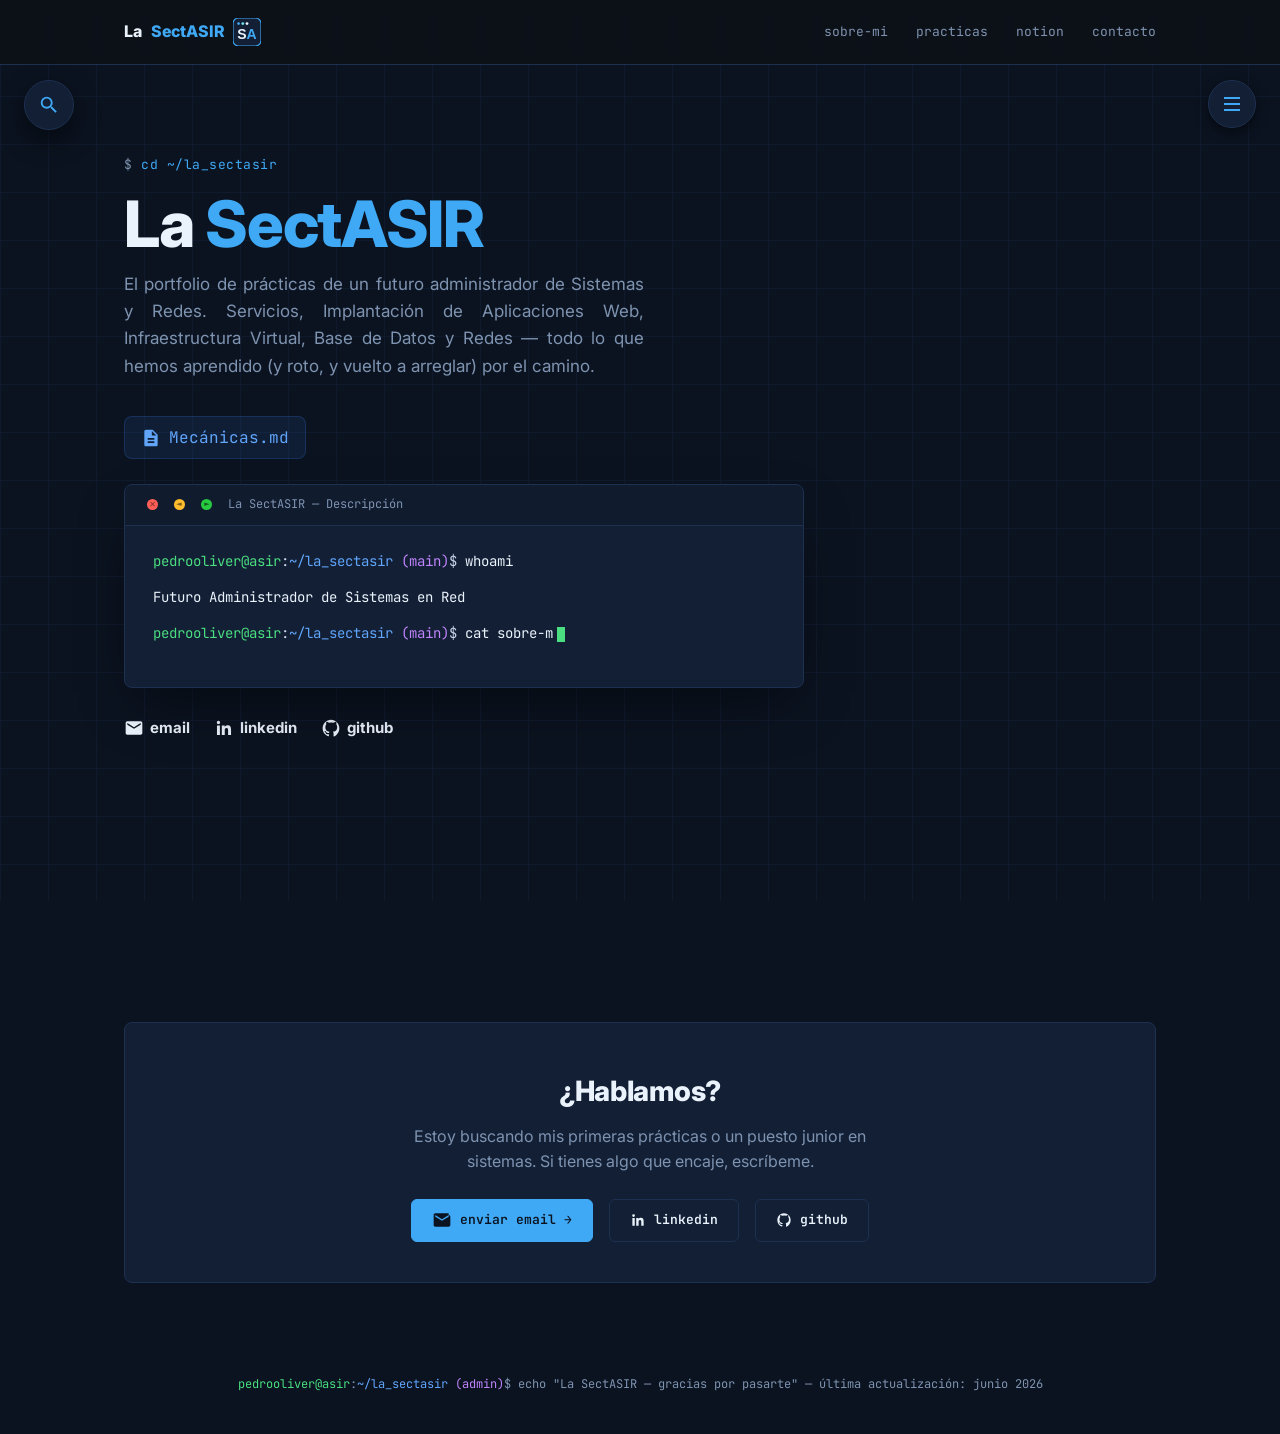
<file: index.html>
<!DOCTYPE html>
<html lang="es">
<head>
<meta charset="UTF-8">
<meta name="viewport" content="width=device-width, initial-scale=1.0">
<title>La SectASIR</title>
<link rel="icon" type="image/svg+xml" href="img/favicon.svg?v=3">
<link rel="preconnect" href="https://fonts.googleapis.com">
<link href="https://fonts.googleapis.com/css2?family=JetBrains+Mono:wght@400;500;600;700&family=Inter:wght@400;500;600;700;800&display=swap" rel="stylesheet">
<link rel="stylesheet" href="css/styles.css">
</head>
<body>

<nav>
  <div class="wrap">
    <a href="/" class="nav-brand">
      La <span class="brand-accent">SectASIR</span>
      <img src="img/favicon.svg" alt="Logo SectASIR" width="28" height="28" class="nav-logo">
    </a>
    <div class="nav-links">
      <a href="/sobre-mi">sobre-mi</a>
      <a href="/#practicas">practicas</a>
      <a href="/notion">notion</a>
      <a href="/contacto">contacto</a>
    </div>
  </div>
</nav>

<button class="sidebar-toggle" id="sidebar-toggle">
  <svg viewBox="0 0 24 24" fill="none" stroke="currentColor" stroke-width="2"><path d="M4 6h16M4 12h16M4 18h16"></path></svg>
</button>

<aside class="site-sidebar">
  <div class="terminal-window" style="box-shadow: 0 10px 30px rgba(0,0,0,0.5);">
    <div class="terminal-titlebar">
      <span class="tb-dot r"></span><span class="tb-dot y"></span><span class="tb-dot g"></span>
      <span>La SectASIR — Índice</span>
    </div>
    <nav class="sidebar-nav" id="sidebar-nav" style="padding: 20px;">
    </nav>
  </div>
</aside>

<header class="hero">
  <div class="wrap">
    <div class="hero-eyebrow">cd ~/la_sectasir</div>
    <h1 class="hero-title">La <span class="accent">SectASIR</span></h1>
    
    <p class="hero-sub">
      El portfolio de prácticas de un futuro administrador de Sistemas y Redes. Servicios, Implantación de Aplicaciones Web, Infraestructura Virtual, Base de Datos y Redes — todo lo que hemos aprendido (y roto, y vuelto a arreglar) por el camino.
    </p>

    <div style="margin-top: 15px; margin-bottom: 25px;">
  <a href="/mecanicas" onclick="event.preventDefault(); const rect = this.getBoundingClientRect(); sessionStorage.setItem('btnX', rect.left + rect.width/2); sessionStorage.setItem('btnY', rect.top + rect.height/2); this.style.transform='scale(0.8)'; this.style.opacity='0'; setTimeout(() => window.location.href=this.href, 150);" style="display: inline-flex; align-items: center; gap: 8px; color: #60a5fa; text-decoration: none; font-family: var(--mono, monospace); font-size: 1rem; background: rgba(59, 130, 246, 0.1); padding: 8px 16px; border-radius: 8px; border: 1px solid rgba(59, 130, 246, 0.2); transition: all 0.2s;" onmouseover="this.style.background='rgba(59, 130, 246, 0.2)'; this.style.color='#93c5fd';" onmouseout="this.style.background='rgba(59, 130, 246, 0.1)'; this.style.color='#60a5fa';">
    <svg viewBox="0 0 24 24" width="20" height="20" fill="currentColor">
      <path d="M14 2H6c-1.1 0-1.99.9-1.99 2L4 20c0 1.1.89 2 1.99 2H18c1.1 0 2-.9 2-2V8l-6-6zm2 16H8v-2h8v2zm0-4H8v-2h8v2zm-3-5V3.5L18.5 9H13z"/>
    </svg>
    Mecánicas.md
  </a>
    </div>


    <div class="terminal-window">
      <div class="terminal-titlebar">
        <span class="tb-dot r"></span><span class="tb-dot y"></span><span class="tb-dot g"></span>
        <span>La SectASIR — Descripción</span>
      </div>
      <div class="terminal-body">
        <div class="line"><span class="prompt" style="color: #4ade80;">pedrooliver@asir</span>:<span class="path" style="color: #60a5fa;">~/la_sectasir</span><span style="color: #c084fc;"> (main)</span>$ whoami</div>
        <div class="line out-val">Futuro Administrador de Sistemas en Red</div>
        <div class="line">&nbsp;</div>
        <div class="line"><span class="prompt" style="color: #4ade80;">pedrooliver@asir</span>:<span class="path" style="color: #60a5fa;">~/la_sectasir</span><span style="color: #c084fc;"> (main)</span>$ cat sobre-mi.txt</div>
        <div class="line out-val" style="white-space: normal; line-height: 1.5;">
          Soy Pedro Oliver Pozo, estudiante del IES Gonzalo Nazareno y Futuro Administrador de Sistemas y Redes. 
          <a href="/sobre-mi" style="color: #60a5fa; text-decoration: none; font-weight: bold; margin-left: 8px;">[ leer más → ]</a>
        </div>
        <div class="line">&nbsp;</div>
        <div class="line"><span class="prompt" style="color: #4ade80;">pedrooliver@asir</span>:<span class="path" style="color: #60a5fa;">~/la_sectasir</span><span style="color: #c084fc;"> (main)</span>$ <span style="color: var(--celeste); font-style: italic; font-weight: bold;">Realizando Prácticas...</span><span class="cursor"></span></div>
      </div>
    </div>
    
    <div class="hero-meta">
      <a href="/contacto" class="social-link">
        <svg viewBox="0 0 24 24" fill="currentColor"><path d="M20 4H4c-1.1 0-1.99.9-1.99 2L2 18c0 1.1.9 2 2 2h16c1.1 0 2-.9 2-2V6c0-1.1-.9-2-2-2zm0 4l-8 5-8-5V6l8 5 8-5v2z"/></svg>
        <span>email</span>
      </a>
      <a href="https://www.linkedin.com/in/pedro-oliver-pozo-18a953210/" target="_blank" rel="noopener" class="social-link">
        <svg viewBox="0 0 24 24" fill="currentColor"><path d="M20.45 20.45h-3.55v-5.57c0-1.33-.02-3.03-1.85-3.03-1.85 0-2.14 1.45-2.14 2.94v5.66H9.36V9h3.41v1.56h.05c.48-.9 1.64-1.85 3.37-1.85 3.6 0 4.27 2.37 4.27 5.45v6.29zM5.34 7.43a2.06 2.06 0 1 1 0-4.12 2.06 2.06 0 0 1 0 4.12zM7.12 20.45H3.56V9h3.56v11.45z"/></svg>
        <span>linkedin</span>
      </a>
      <a href="https://github.com/PedroOPozo96" target="_blank" rel="noopener" class="social-link">
        <svg viewBox="0 0 24 24" fill="currentColor"><path d="M12 2C6.48 2 2 6.58 2 12.21c0 4.51 2.87 8.33 6.84 9.68.5.1.68-.22.68-.49 0-.24-.01-1.05-.01-1.9-2.79.51-3.51-.7-3.74-1.34-.13-.34-.67-1.39-1.14-1.67-.39-.21-.95-.74-.01-.75.88-.01 1.51.83 1.72 1.18 1.01 1.7 2.62 1.22 3.27.93.1-.74.39-1.22.71-1.5-2.49-.29-5.1-1.27-5.1-5.65 0-1.25.43-2.27 1.14-3.07-.11-.29-.49-1.46.11-3.04 0 0 .94-.31 3.07 1.17a10.4 10.4 0 0 1 5.6 0c2.13-1.49 3.07-1.17 3.07-1.17.6 1.58.22 2.75.11 3.04.71.8 1.14 1.81 1.14 3.07 0 4.39-2.62 5.36-5.11 5.65.4.36.75 1.06.75 2.13 0 1.54-.01 2.78-.01 3.16 0 .27.18.6.68.49C19.13 20.53 22 16.71 22 12.21 22 6.58 17.52 2 12 2z"/></svg>
        <span>github</span>
      </a>  
    </div>
  </div>
</header>

<section class="section" id="practicas">
  <div class="wrap">
    <div class="section-head">
      <h2 class="section-title" style="margin-bottom: 12px;">Prácticas</h2>
      <div class="section-tag" id="path-prompt" style="font-size: 15px; font-weight: 500; background: var(--bg-elev); display: inline-block; padding: 8px 16px; border-radius: 6px; border-left: 3px solid var(--accent); box-shadow: 0 4px 10px rgba(0,0,0,0.2);">pedrooliver@asir:~/la_sectasir/practicas$ ls -la</div>
    </div>

    <div class="gui-folders" id="view-root" style="display: flex; gap: 20px; flex-wrap: wrap;">
      <button class="folder-btn" data-target="todas">
        <svg viewBox="0 0 24 24" width="64" height="64" fill="#60a5fa"><path d="M10 4H4c-1.1 0-1.99.9-1.99 2L2 18c0 1.1.9 2 2 2h16c1.1 0 2-.9 2-2V8c0-1.1-.9-2-2-2h-8l-2-2z"/></svg>
        <span>/ROOT</span>
      </button>

      <button class="folder-btn" data-target="curso-1">
        <svg viewBox="0 0 24 24" width="64" height="64" fill="#60a5fa"><path d="M10 4H4c-1.1 0-1.99.9-1.99 2L2 18c0 1.1.9 2 2 2h16c1.1 0 2-.9 2-2V8c0-1.1-.9-2-2-2h-8l-2-2z"/></svg>
        <span>1º ASIR</span>
      </button>

      <button class="folder-btn" data-target="curso-2">
        <svg viewBox="0 0 24 24" width="64" height="64" fill="#60a5fa"><path d="M10 4H4c-1.1 0-1.99.9-1.99 2L2 18c0 1.1.9 2 2 2h16c1.1 0 2-.9 2-2V8c0-1.1-.9-2-2-2h-8l-2-2z"/></svg>
        <span>2º ASIR</span>
      </button>
    </div>

    <div id="view-curso-1" style="display: none;">
      <button class="btn-back btn-back-to-root" style="display: inline-flex; align-items: center; gap: 8px; background: transparent; border: 1px solid #334155; color: #94a3b8; padding: 8px 16px; border-radius: 6px; cursor: pointer; font-family: var(--mono); margin-bottom: 24px; transition: all 0.2s;" onmouseover="this.style.color='#f8fafc'; this.style.borderColor='#475569';" onmouseout="this.style.color='#94a3b8'; this.style.borderColor='#334155';">
        <svg viewBox="0 0 24 24" width="18" height="18" fill="currentColor"><path d="M20 11H7.83l5.59-5.59L12 4l-8 8 8 8 1.41-1.41L7.83 13H20v-2z"/></svg>
        cd .. (volver a /practicas)
      </button>
      <div class="gui-folders" style="display: flex; gap: 20px; flex-wrap: wrap;">
        <button class="folder-btn" data-target="gbdd">
          <svg viewBox="0 0 24 24" width="64" height="64" fill="#60a5fa"><path d="M10 4H4c-1.1 0-1.99.9-1.99 2L2 18c0 1.1.9 2 2 2h16c1.1 0 2-.9 2-2V8c0-1.1-.9-2-2-2h-8l-2-2z"/></svg>
          <span>GBDD</span>
        </button>
        <button class="folder-btn" data-target="redes">
          <svg viewBox="0 0 24 24" width="64" height="64" fill="#60a5fa"><path d="M10 4H4c-1.1 0-1.99.9-1.99 2L2 18c0 1.1.9 2 2 2h16c1.1 0 2-.9 2-2V8c0-1.1-.9-2-2-2h-8l-2-2z"/></svg>
          <span>REDES</span>
        </button>
      </div>
    </div>

    <div id="view-curso-2" style="display: none;">
      <button class="btn-back btn-back-to-root" style="display: inline-flex; align-items: center; gap: 8px; background: transparent; border: 1px solid #334155; color: #94a3b8; padding: 8px 16px; border-radius: 6px; cursor: pointer; font-family: var(--mono); margin-bottom: 24px; transition: all 0.2s;" onmouseover="this.style.color='#f8fafc'; this.style.borderColor='#475569';" onmouseout="this.style.color='#94a3b8'; this.style.borderColor='#334155';">
        <svg viewBox="0 0 24 24" width="18" height="18" fill="currentColor"><path d="M20 11H7.83l5.59-5.59L12 4l-8 8 8 8 1.41-1.41L7.83 13H20v-2z"/></svg>
        cd .. (volver a /practicas)
      </button>
      <div class="gui-folders" style="display: flex; gap: 20px; flex-wrap: wrap;">
        <button class="folder-btn" data-target="servicios">
          <svg viewBox="0 0 24 24" width="64" height="64" fill="#60a5fa"><path d="M10 4H4c-1.1 0-1.99.9-1.99 2L2 18c0 1.1.9 2 2 2h16c1.1 0 2-.9 2-2V8c0-1.1-.9-2-2-2h-8l-2-2z"/></svg>
          <span>SERVICIOS</span>
        </button>
        <button class="folder-btn" data-target="iaw">
          <svg viewBox="0 0 24 24" width="64" height="64" fill="#60a5fa"><path d="M10 4H4c-1.1 0-1.99.9-1.99 2L2 18c0 1.1.9 2 2 2h16c1.1 0 2-.9 2-2V8c0-1.1-.9-2-2-2h-8l-2-2z"/></svg>
          <span>IAW</span>
        </button>
        <button class="folder-btn" data-target="infraestructura">
          <svg viewBox="0 0 24 24" width="64" height="64" fill="#60a5fa"><path d="M10 4H4c-1.1 0-1.99.9-1.99 2L2 18c0 1.1.9 2 2 2h16c1.1 0 2-.9 2-2V8c0-1.1-.9-2-2-2h-8l-2-2z"/></svg>
          <span>IV</span>
        </button>
        <button class="folder-btn" data-target="sad">
          <svg viewBox="0 0 24 24" width="64" height="64" fill="#60a5fa"><path d="M10 4H4c-1.1 0-1.99.9-1.99 2L2 18c0 1.1.9 2 2 2h16c1.1 0 2-.9 2-2V8c0-1.1-.9-2-2-2h-8l-2-2z"/></svg>
          <span>SAD</span>
        </button>
        <button class="folder-btn" data-target="abd">
          <svg viewBox="0 0 24 24" width="64" height="64" fill="#60a5fa"><path d="M10 4H4c-1.1 0-1.99.9-1.99 2L2 18c0 1.1.9 2 2 2h16c1.1 0 2-.9 2-2V8c0-1.1-.9-2-2-2h-8l-2-2z"/></svg>
          <span>ABD</span>
        </button>
        <button class="folder-btn" data-target="aso">
          <svg viewBox="0 0 24 24" width="64" height="64" fill="#60a5fa"><path d="M10 4H4c-1.1 0-1.99.9-1.99 2L2 18c0 1.1.9 2 2 2h16c1.1 0 2-.9 2-2V8c0-1.1-.9-2-2-2h-8l-2-2z"/></svg>
          <span>ASO</span>
        </button>
        <button class="folder-btn" data-target="proyecto">
          <svg viewBox="0 0 24 24" width="64" height="64" fill="#60a5fa"><path d="M10 4H4c-1.1 0-1.99.9-1.99 2L2 18c0 1.1.9 2 2 2h16c1.1 0 2-.9 2-2V8c0-1.1-.9-2-2-2h-8l-2-2z"/></svg>
          <span>PROYECTO</span>
        </button>
      </div>
    </div>

    <div id="files-view" style="display: none;">
      <button id="btn-back" class="btn-back" style="display: inline-flex; align-items: center; gap: 8px; background: transparent; border: 1px solid #334155; color: #94a3b8; padding: 8px 16px; border-radius: 6px; cursor: pointer; font-family: var(--mono); margin-bottom: 24px; transition: all 0.2s;" onmouseover="this.style.color='#f8fafc'; this.style.borderColor='#475569';" onmouseout="this.style.color='#94a3b8'; this.style.borderColor='#334155';">
        <svg viewBox="0 0 24 24" width="18" height="18" fill="currentColor"><path d="M20 11H7.83l5.59-5.59L12 4l-8 8 8 8 1.41-1.41L7.83 13H20v-2z"/></svg>
        cd .. (volver)
      </button>
      
      <div class="practice-grid" id="practice-grid">
      </div>
    </div>

  </div>
</section>

<section class="section" id="contacto">
  <div class="wrap">
    <div class="contact-box">
      <h2 class="section-title">¿Hablamos?</h2>
      <p>Estoy buscando mis primeras prácticas o un puesto junior en sistemas. Si tienes algo que encaje, escríbeme.</p>
      <div class="contact-links">
        <a href="/contacto" class="contact-btn primary" style="display: inline-flex; align-items: center; gap: 8px;">
          <svg viewBox="0 0 24 24" width="20" height="20" fill="currentColor"><path d="M20 4H4c-1.1 0-1.99.9-1.99 2L2 18c0 1.1.9 2 2 2h16c1.1 0 2-.9 2-2V8c0-1.1-.9-2-2-2zm0 4l-8 5-8-5V6l8 5 8-5v2z"/></svg>
          enviar email →
        </a>
        <a href="https://www.linkedin.com/in/pedro-oliver-pozo-18a953210/" target="_blank" rel="noopener" class="contact-btn social-link">
          <svg viewBox="0 0 24 24" fill="currentColor"><path d="M20.45 20.45h-3.55v-5.57c0-1.33-.02-3.03-1.85-3.03-1.85 0-2.14 1.45-2.14 2.94v5.66H9.36V9h3.41v1.56h.05c.48-.9 1.64-1.85 3.37-1.85 3.6 0 4.27 2.37 4.27 5.45v6.29zM5.34 7.43a2.06 2.06 0 1 1 0-4.12 2.06 2.06 0 0 1 0 4.12zM7.12 20.45H3.56V9h3.56v11.45z"/></svg>
          <span>linkedin</span>
        </a>
        <a href="https://github.com/PedroOPozo96" target="_blank" rel="noopener" class="contact-btn social-link">
          <svg viewBox="0 0 24 24" fill="currentColor"><path d="M12 2C6.48 2 2 6.58 2 12.21c0 4.51 2.87 8.33 6.84 9.68.5.1.68-.22.68-.49 0-.24-.01-1.05-.01-1.9-2.79.51-3.51-.7-3.74-1.34-.13-.34-.67-1.39-1.14-1.67-.39-.21-.95-.74-.01-.75.88-.01 1.51.83 1.72 1.18 1.01 1.7 2.62 1.22 3.27.93.1-.74.39-1.22.71-1.5-2.49-.29-5.1-1.27-5.1-5.65 0-1.25.43-2.27 1.14-3.07-.11-.29-.49-1.46.11-3.04 0 0 .94-.31 3.07 1.17a10.4 10.4 0 0 1 5.6 0c2.13-1.49 3.07-1.17 3.07-1.17.6 1.58.22 2.75.11 3.04.71.8 1.14 1.81 1.14 3.07 0 4.39-2.62 5.36-5.11 5.65.4.36.75 1.06.75 2.13 0 1.54-.01 2.78-.01 3.16 0 .27.18.6.68.49C19.13 20.53 22 16.71 22 12.21 22 6.58 17.52 2 12 2z"/></svg>
          <span>github</span>
        </a>  
      </div>
    </div>
  </div>
</section>

<footer>
  <span style="color: #4ade80;">pedrooliver@asir</span>:<span style="color: #60a5fa;">~/la_sectasir</span> <span style="color: #c084fc;">(admin)</span>$ echo "La SectASIR — gracias por pasarte" — última actualización: junio 2026
</footer>

<script src="js/practicas-data.js"></script>
<script src="js/render.js"></script>

</body>
</html>
</file>
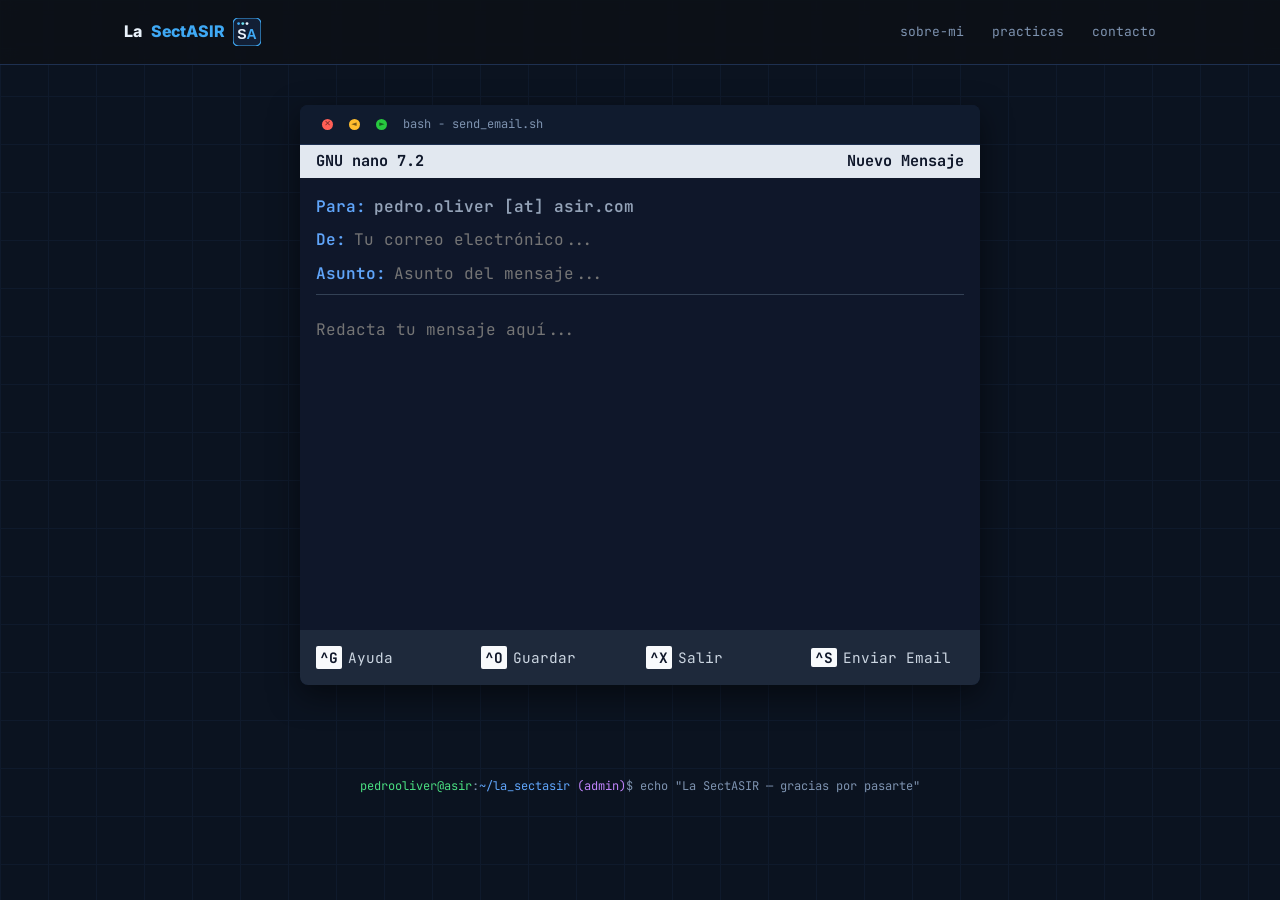
<file: contacto.html>
<!DOCTYPE html>
<html lang="es">
<head>
<meta charset="UTF-8">
<meta name="viewport" content="width=device-width, initial-scale=1.0">
<title>Contacto — La SectASIR</title>
<link rel="icon" type="image/svg+xml" href="img/favicon.svg?v=3">
<link rel="preconnect" href="https://fonts.googleapis.com">
<link href="https://fonts.googleapis.com/css2?family=JetBrains+Mono:wght@400;500;600;700&family=Inter:wght@400;500;600;700;800&display=swap" rel="stylesheet">
<link rel="stylesheet" href="css/styles.css">
</head>
<body>

<nav>
  <div class="wrap">
    <a href="index.html" class="nav-brand">
      La <span class="brand-accent">SectASIR</span>
      <img src="img/favicon.svg" alt="Logo SectASIR" width="28" height="28" class="nav-logo">
    </a>
    <div class="nav-links">
      <a href="sobre-mi.html">sobre-mi</a>
      <a href="index.html#practicas">practicas</a>
      <a href="contacto.html">contacto</a>
    </div>
  </div>
</nav>

<section class="section" style="padding-top: 40px;">
  <div class="wrap">
    <div style="display: flex; flex-direction: column; align-items: center; justify-content: center; width: 100%; max-width: 900px; margin: 0 auto;">
      
      <form action="https://formspree.io/f/xpqgqpkg" method="POST" id="main-terminal" class="terminal-window" style="box-shadow: 0 10px 30px rgba(0,0,0,0.5); width: 100%; border: none;">
        
        <input type="hidden" name="_next" value="https://pedroopozo96.github.io/La-SectASIR-web/contacto.html">

        <div class="terminal-titlebar">
          <span class="tb-dot r" id="close-terminal-btn" title="Cerrar y volver a inicio"></span><span class="tb-dot y"></span><span class="tb-dot g"></span>
          <span>bash - send_email.sh</span>
        </div>
        
        <div class="nano-editor">
          <div class="nano-header">
            <span>GNU nano 7.2</span>
            <span>Nuevo Mensaje</span>
          </div>

          <div class="nano-body">
            <div class="nano-input-row">
              <span>Para:</span>
              <span style="color: #94a3b8;">pedro.oliver [at] asir.com</span>
            </div>
            <div class="nano-input-row">
              <span>De:</span>
              <input type="email" name="_replyto" class="nano-input" placeholder="Tu correo electrónico..." required>
            </div>
            <div class="nano-input-row" style="border-bottom: 1px solid #334155; padding-bottom: 8px;">
              <span>Asunto:</span>
              <input type="text" name="subject" id="email-subject" class="nano-input" placeholder="Asunto del mensaje..." required>
            </div>
            
            <textarea name="message" id="email-body" class="nano-textarea" placeholder="Redacta tu mensaje aquí..." required></textarea>
          </div>

          <div class="nano-shortcuts">
            <div class="nano-shortcut"><span>^G</span> Ayuda</div>
            <div class="nano-shortcut"><span>^O</span> Guardar</div>
            <a href="index.html" id="nano-exit" class="nano-shortcut"><span>^X</span> Salir</a>
            <button type="submit" class="nano-shortcut" style="background: none; border: none; font-family: inherit; font-size: inherit;"><span>^S</span> Enviar Email</button>
          </div>
        </div>
      </form>

    </div>
  </div>
</section>

<footer>
  <span style="color: #4ade80;">pedrooliver@asir</span>:<span style="color: #60a5fa;">~/la_sectasir</span> <span style="color: #c084fc;">(admin)</span>$ echo "La SectASIR — gracias por pasarte"
</footer>

<script src="js/render.js"></script>
<script>
  document.addEventListener('keydown', function(event) {
    if (event.ctrlKey && event.key === 's') {
      event.preventDefault();
      document.querySelector('form').submit();
    }
    if (event.ctrlKey && event.key === 'x') {
      event.preventDefault();
      document.getElementById('close-terminal-btn').click();
    }
  });

  document.getElementById('nano-exit').addEventListener('click', function(e) {
    e.preventDefault();
    document.getElementById('close-terminal-btn').click();
  });
</script>

</body>
</html>
</file>
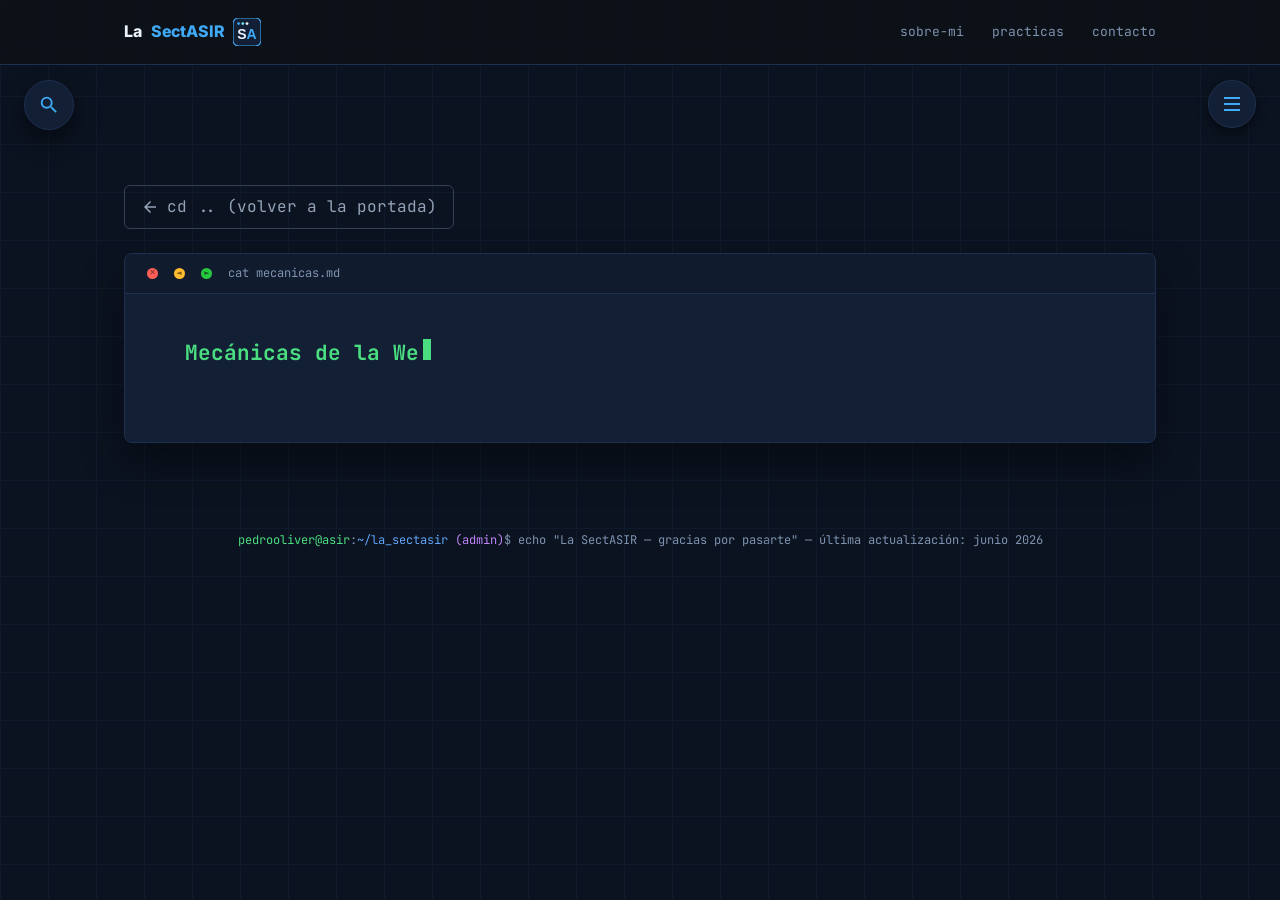
<file: mecanicas.html>
<!DOCTYPE html>
<html lang="es">
<head>
  <meta charset="UTF-8">
  <meta name="viewport" content="width=device-width, initial-scale=1.0">
  <title>Mecánicas de la web — La SectASIR</title>
  <link rel="icon" type="image/svg+xml" href="img/favicon.svg?v=3">
  <link rel="preconnect" href="https://fonts.googleapis.com">
  <link href="https://fonts.googleapis.com/css2?family=JetBrains+Mono:wght@400;500;600;700&family=Inter:wght@400;500;600;700;800&display=swap" rel="stylesheet">
  <link rel="stylesheet" href="css/styles.css">
</head>
<body>

  <nav>
    <div class="wrap">
      <a href="/" class="nav-brand">
        La <span class="brand-accent">SectASIR</span>
        <img src="img/favicon.svg" alt="Logo SectASIR" width="28" height="28" class="nav-logo">
      </a>
      <div class="nav-links">
        <a href="/sobre-mi">sobre-mi</a>
        <a href="/#practicas">practicas</a>
        <a href="/contacto">contacto</a>
      </div>
    </div>
  </nav>

  <button class="sidebar-toggle" id="sidebar-toggle">
    <svg viewBox="0 0 24 24" fill="none" stroke="currentColor" stroke-width="2"><path d="M4 6h16M4 12h16M4 18h16"></path></svg>
  </button>

  <aside class="site-sidebar">
    <div class="terminal-window" style="box-shadow: 0 10px 30px rgba(0,0,0,0.5);">
      <div class="terminal-titlebar">
        <span class="tb-dot r"></span><span class="tb-dot y"></span><span class="tb-dot g"></span>
        <span>La SectASIR — Índice</span>
      </div>
      <nav class="sidebar-nav" id="sidebar-nav" style="padding: 20px;">
      </nav>
    </div>
  </aside>

  <section class="section" style="padding-top: 120px; padding-bottom: 60px;">
    <div class="wrap">
      
      <a href="/" onclick="closeFileAnim(event, this.href)" class="btn-back" style="display: inline-flex; align-items: center; gap: 8px; background: transparent; border: 1px solid #334155; color: #94a3b8; padding: 8px 16px; border-radius: 6px; text-decoration: none; font-family: var(--mono, monospace); margin-bottom: 24px; transition: all 0.2s;" onmouseover="this.style.color='#f8fafc'; this.style.borderColor='#475569';" onmouseout="this.style.color='#94a3b8'; this.style.borderColor='#334155';">
        <svg viewBox="0 0 24 24" width="18" height="18" fill="currentColor"><path d="M20 11H7.83l5.59-5.59L12 4l-8 8 8 8 1.41-1.41L7.83 13H20v-2z"/></svg>
        cd .. (volver a la portada)
      </a>

      <div class="terminal-window" style="width: 100%; max-width: none; box-shadow: 0 20px 40px rgba(0,0,0,0.4);">
        
        <div class="terminal-titlebar">
          <span class="tb-dot r" title="Cerrar y volver"></span>
          <span class="tb-dot y" style="pointer-events: none;"></span>
          <span class="tb-dot g" style="pointer-events: none;"></span>
          <span>cat mecanicas.md</span>
        </div>
        
        <div id="mecanicas-content" class="terminal-body" style="line-height: 1.8; padding: 40px 60px; visibility: hidden;">
          
          <h1 style="color: #4ade80; margin-top: 0; margin-bottom: 30px; font-family: var(--mono, monospace);">Mecánicas de la Web</h1>
          
          <p style="margin-bottom: 40px; color: var(--text-bright, #e2e8f0); font-size: 1.05rem; text-align: justify; font-family: 'Inter', system-ui, sans-serif;">
            Esta web no usa plantillas prediseñadas. Todo el motor visual está construido desde cero para ofrecer una experiencia única. Estas son algunas de las mecánicas que puedes encontrar:
          </p>

          <h3 style="color: #60a5fa; margin-top: 0; font-family: var(--mono, monospace);">1. Lectura inmersiva y navegación</h3>
          <p style="color: #cbd5e1; margin-bottom: 30px; text-align: justify; font-family: 'Inter', system-ui, sans-serif;">
            Cuando abres una práctica, la pantalla despliega un efecto circular inmersivo. Fíjate en las tres bolitas de colores de la esquina superior de la ventana: la bolita roja cierra la práctica, y si usas la amarilla y la verde para ir a la práctica anterior o siguiente, la ventana girará en 3D como si estuvieras pasando la página de un libro.
          </p>

          <h3 style="color: #60a5fa; margin-top: 30px; font-family: var(--mono, monospace);">2. Las carpetas mágicas</h3>
          <p style="color: #cbd5e1; margin-bottom: 30px; text-align: justify; font-family: 'Inter', system-ui, sans-serif;">
            Las carpetas de prácticas no son imágenes estáticas. Aparecen en cascada y, si pasas el ratón por encima, verás que se abren. Lo mejor es que, si tienen contenido, salen folios volando hacia arriba. Y un pequeño secreto: la cantidad de folios que ves asomar refleja exactamente el número real de prácticas que hay dentro. Si una carpeta está vacía, se queda gris y cerrada.
          </p>

          <h3 style="color: #60a5fa; margin-top: 30px; font-family: var(--mono, monospace);">3. Búsqueda y secretos</h3>
          <p style="color: #cbd5e1; margin-bottom: 30px; text-align: justify; font-family: 'Inter', system-ui, sans-serif;">
            Tienes un menú lateral tradicional, pero si pulsas <code style="background: rgba(255,255,255,0.1); padding: 2px 6px; border-radius: 4px; font-family: var(--mono, monospace); font-size: 0.9em;">Ctrl + K</code> (o el botón de la lupa) se abre un buscador avanzado. Este buscador tiene memoria: si usas las flechas arriba y abajo de tu teclado, recordará tus búsquedas anteriores. Además, esconde algún "huevo de pascua" si introduces comandos secretos.
          </p>
          
          <div style="margin-top: 50px; padding-top: 25px; border-top: 1px solid rgba(255,255,255,0.1); text-align: center;">
            <a href="/" onclick="closeFileAnim(event, this.href)" style="color: #c084fc; text-decoration: none; font-family: var(--mono, monospace); font-weight: bold; font-size: 0.95rem;">cd .. (Volver a la portada)</a>
          </div>
          
        </div>
      </div>

    </div>
  </section>

  <footer>
    <span style="color: #4ade80;">pedrooliver@asir</span>:<span style="color: #60a5fa;">~/la_sectasir</span> <span style="color: #c084fc;">(admin)</span>$ echo "La SectASIR — gracias por pasarte" — última actualización: junio 2026
  </footer>

  <script src="js/practicas-data.js"></script>
  <script src="js/render.js"></script>

  <script>
    document.addEventListener('DOMContentLoaded', () => {
      const container = document.getElementById('mecanicas-content');
      if (!container) return;
      
      const children = Array.from(container.children);
      container.innerHTML = '';
      container.style.visibility = 'visible';
      
      let currentIdx = 0;
      
      function typeNextElement() {
        if (currentIdx >= children.length) {
          const cursorDiv = document.createElement('div');
          cursorDiv.innerHTML = '<span class="blinking-cursor" style="display:inline-block; width:10px; height:1.2em; background:#4ade80; margin-top:20px;"></span>';
          container.appendChild(cursorDiv);
          return;
        }
        
        const el = children[currentIdx];
        const originalHTML = el.innerHTML;
        el.innerHTML = '';
        container.appendChild(el);
        
        let i = 0;
        let currentHTML = '';
        
        function typeChar() {
          if (i < originalHTML.length) {
            
            if (originalHTML.charAt(i) === '<') {
              let tagEnd = originalHTML.indexOf('>', i);
              if (tagEnd !== -1) { currentHTML += originalHTML.substring(i, tagEnd + 1); i = tagEnd + 1; } 
              else { currentHTML += originalHTML.charAt(i); i++; }
              typeChar(); return;
            }

            currentHTML += originalHTML.charAt(i); i++;
            el.innerHTML = currentHTML + '<span class="blinking-cursor" style="display:inline-block; width:8px; height:1em; background:#4ade80; margin-left:4px; vertical-align: baseline;"></span>';
            
            let speed = el.tagName.match(/^H[1-6]$/) ? 40 : (Math.random() * 8 + 2);
            setTimeout(typeChar, speed);
          } else {
            el.innerHTML = currentHTML;
            currentIdx++;
            setTimeout(typeNextElement, 250); 
          }
        }
        typeChar();
      }
      setTimeout(typeNextElement, 500);
    });
  </script>

</body>
</html>
</file>
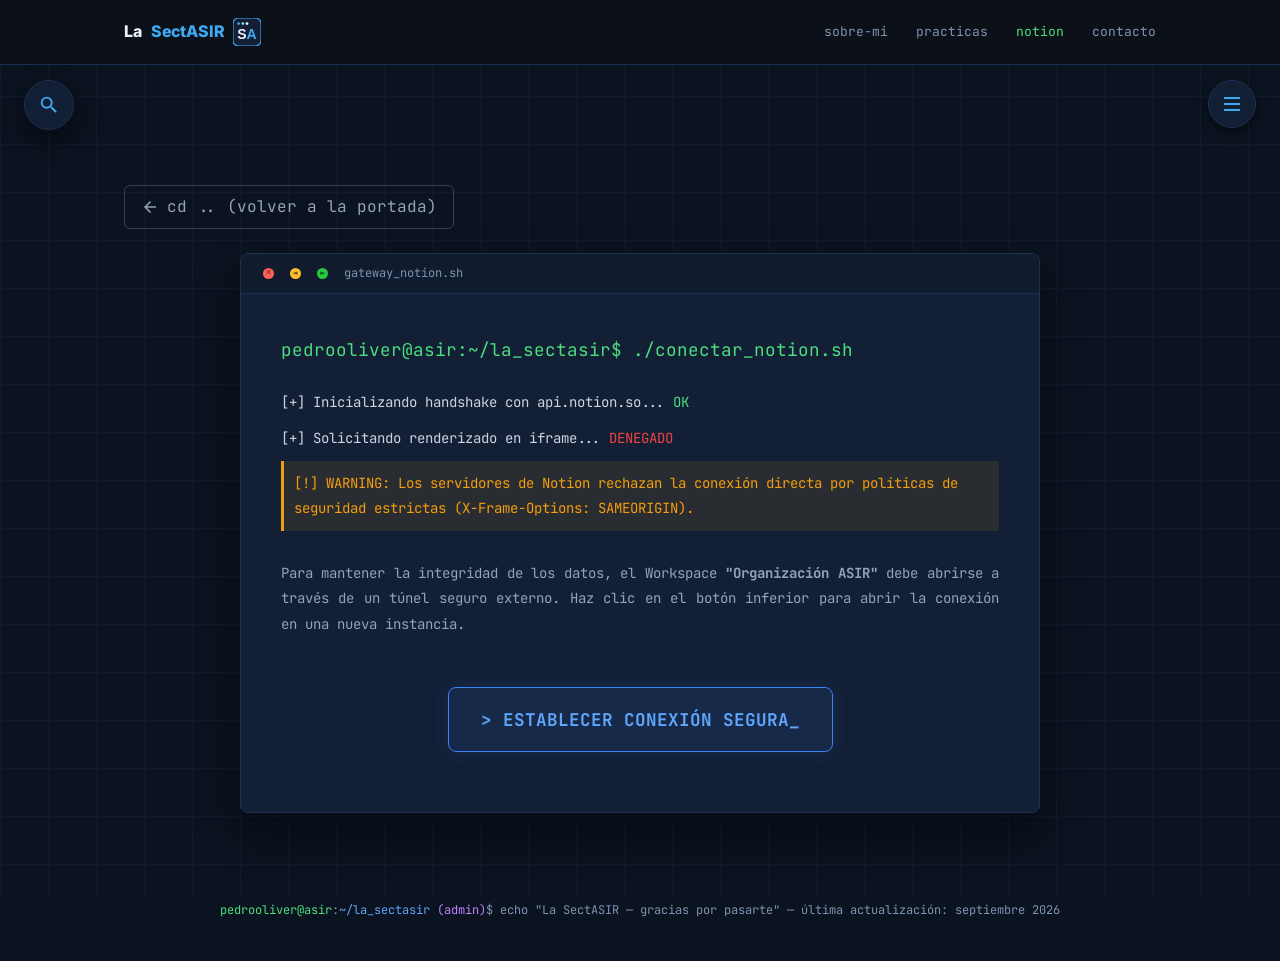
<file: notion.html>
<!DOCTYPE html>
<html lang="es">
<head>
  <meta charset="UTF-8">
  <meta name="viewport" content="width=device-width, initial-scale=1.0">
  <title>Notion — La SectASIR</title>
  <link rel="icon" type="image/svg+xml" href="img/favicon.svg?v=3">
  <link rel="preconnect" href="https://fonts.googleapis.com">
  <link href="https://fonts.googleapis.com/css2?family=JetBrains+Mono:wght@400;500;600;700&family=Inter:wght@400;500;600;700;800&display=swap" rel="stylesheet">
  <link rel="stylesheet" href="css/styles.css">
</head>
<body>

  <nav>
    <div class="wrap">
      <a href="/" class="nav-brand">
        La <span class="brand-accent">SectASIR</span>
        <img src="img/favicon.svg" alt="Logo SectASIR" width="28" height="28" class="nav-logo">
      </a>
      <div class="nav-links">
        <a href="/sobre-mi">sobre-mi</a>
        <a href="/#practicas">practicas</a>
        <a href="/notion" style="color: #4ade80;">notion</a>
        <a href="/contacto">contacto</a>
      </div>
    </div>
  </nav>

  <button class="sidebar-toggle" id="sidebar-toggle">
    <svg viewBox="0 0 24 24" fill="none" stroke="currentColor" stroke-width="2"><path d="M4 6h16M4 12h16M4 18h16"></path></svg>
  </button>

  <aside class="site-sidebar">
    <div class="terminal-window" style="box-shadow: 0 10px 30px rgba(0,0,0,0.5);">
      <div class="terminal-titlebar">
        <span class="tb-dot r"></span><span class="tb-dot y"></span><span class="tb-dot g"></span>
        <span>La SectASIR — Índice</span>
      </div>
      <nav class="sidebar-nav" id="sidebar-nav" style="padding: 20px;">
      </nav>
    </div>
  </aside>

  <section class="section" style="padding-top: 120px; padding-bottom: 60px;">
    <div class="wrap">
      
      <a href="/" class="btn-back" style="display: inline-flex; align-items: center; gap: 8px; background: transparent; border: 1px solid #334155; color: #94a3b8; padding: 8px 16px; border-radius: 6px; text-decoration: none; font-family: var(--mono, monospace); margin-bottom: 24px; transition: all 0.2s;" onmouseover="this.style.color='#f8fafc'; this.style.borderColor='#475569';" onmouseout="this.style.color='#94a3b8'; this.style.borderColor='#334155';">
        <svg viewBox="0 0 24 24" width="18" height="18" fill="currentColor"><path d="M20 11H7.83l5.59-5.59L12 4l-8 8 8 8 1.41-1.41L7.83 13H20v-2z"/></svg>
        cd .. (volver a la portada)
      </a>

      <!-- VENTANA GATEWAY DE NOTION -->
      <div class="terminal-window" style="width: 100%; max-width: 800px; margin: 0 auto; box-shadow: 0 20px 40px rgba(0,0,0,0.4);">
        
        <div class="terminal-titlebar">
          <span class="tb-dot r" title="Cerrar y volver"></span>
          <span class="tb-dot y" style="pointer-events: none;"></span>
          <span class="tb-dot g" style="pointer-events: none;"></span>
          <span>gateway_notion.sh</span>
        </div>
        
        <div class="terminal-body" style="padding: 40px; font-family: var(--mono, monospace); line-height: 1.8;">
          <div style="color: #4ade80; margin-bottom: 25px; font-size: 1.1rem;">
            pedrooliver@asir:~/la_sectasir$ ./conectar_notion.sh
          </div>

          <div style="color: #cbd5e1; margin-bottom: 10px;">
            [+] Inicializando handshake con api.notion.so... <span style="color: #4ade80;">OK</span>
          </div>
          
          <div style="color: #cbd5e1; margin-bottom: 10px;">
            [+] Solicitando renderizado en iframe... <span style="color: #ef4444;">DENEGADO</span>
          </div>
          
          <div style="color: #f59e0b; margin-bottom: 30px; background: rgba(245, 158, 11, 0.1); padding: 10px; border-left: 3px solid #f59e0b;">
            [!] WARNING: Los servidores de Notion rechazan la conexión directa por políticas de seguridad estrictas (X-Frame-Options: SAMEORIGIN).
          </div>

          <div style="color: #94a3b8; margin-bottom: 40px; text-align: justify;">
            Para mantener la integridad de los datos, el Workspace <strong>"Organización ASIR"</strong> debe abrirse a través de un túnel seguro externo. Haz clic en el botón inferior para abrir la conexión en una nueva instancia.
          </div>

          <div style="text-align: center; margin-top: 50px; margin-bottom: 20px;">
            <a href="https://organizacionasir.notion.site/Organizaci-n-ASIR-10a78dc404f180acadf0e4643596c190?source=copy_link" target="_blank" rel="noopener" 
               style="display: inline-block; background: rgba(59, 130, 246, 0.1); border: 1px solid #3b82f6; color: #60a5fa; padding: 16px 32px; border-radius: 8px; text-decoration: none; font-weight: bold; font-size: 1.1rem; transition: all 0.3s ease; box-shadow: 0 0 20px rgba(59, 130, 246, 0.15);"
               onmouseover="this.style.background='rgba(59, 130, 246, 0.2)'; this.style.boxShadow='0 0 25px rgba(59, 130, 246, 0.4)'; this.style.transform='translateY(-2px)';" 
               onmouseout="this.style.background='rgba(59, 130, 246, 0.1)'; this.style.boxShadow='0 0 20px rgba(59, 130, 246, 0.15)'; this.style.transform='translateY(0)';">
              > ESTABLECER CONEXIÓN SEGURA_
            </a>
          </div>
        </div>

      </div>
    </div>
  </section>

  <footer>
    <span style="color: #4ade80;">pedrooliver@asir</span>:<span style="color: #60a5fa;">~/la_sectasir</span> <span style="color: #c084fc;">(admin)</span>$ echo "La SectASIR — gracias por pasarte" — última actualización: septiembre 2026
  </footer>

  <script src="js/practicas-data.js"></script>
  <script src="js/render.js"></script>

</body>
</html>
</file>
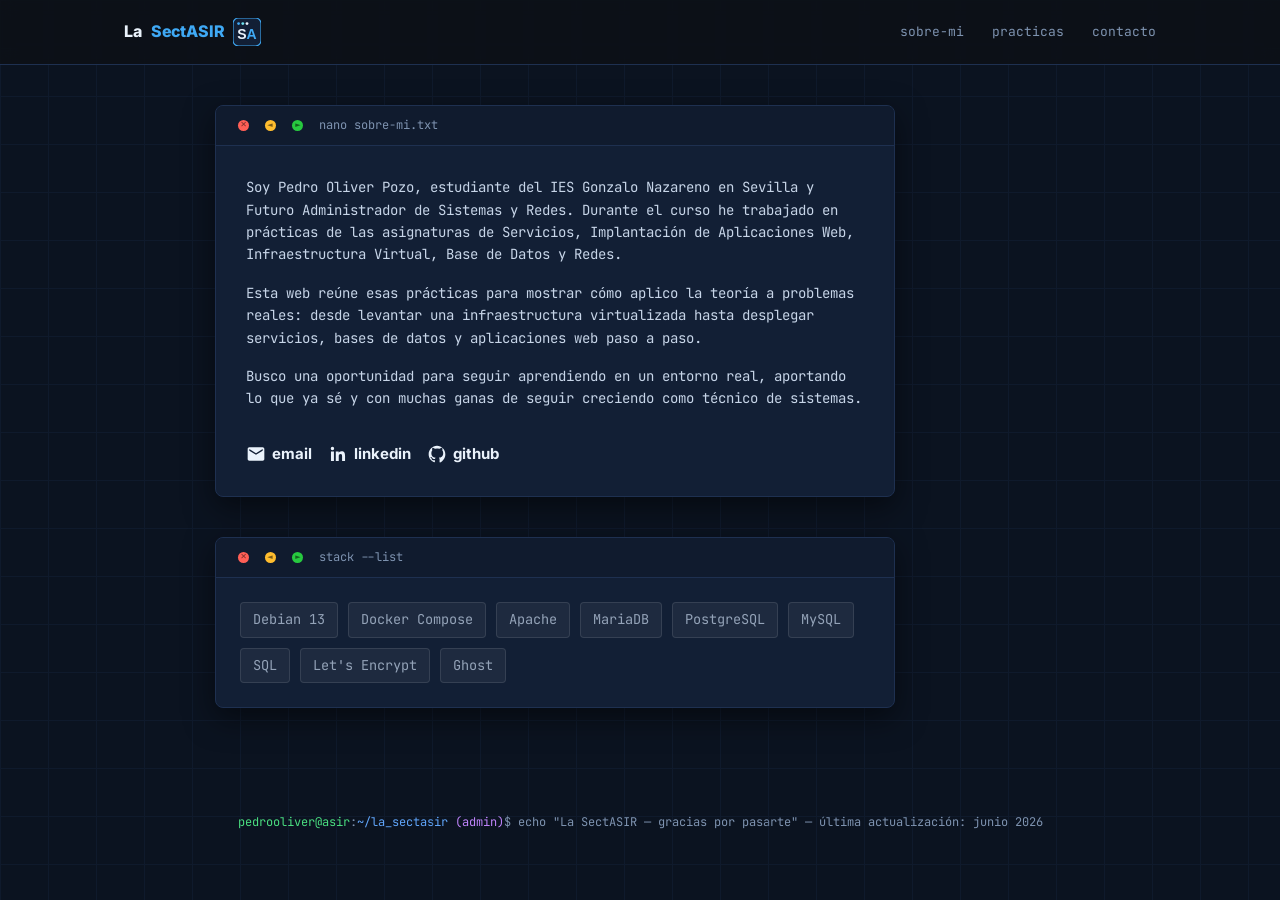
<file: sobre-mi.html>
<!DOCTYPE html>
<html lang="es">
<head>
<meta charset="UTF-8">
<meta name="viewport" content="width=device-width, initial-scale=1.0">
<title>Sobre Mí — La SectASIR</title>
<link rel="icon" type="image/svg+xml" href="img/favicon.svg?v=3">
<link rel="preconnect" href="https://fonts.googleapis.com">
<link href="https://fonts.googleapis.com/css2?family=JetBrains+Mono:wght@400;500;600;700&family=Inter:wght@400;500;600;700;800&display=swap" rel="stylesheet">
<link rel="stylesheet" href="css/styles.css">
</head>
<body>

<nav>
  <div class="wrap">
    <a href="index.html" class="nav-brand">
      La <span class="brand-accent">SectASIR</span>
      <img src="img/favicon.svg" alt="Logo SectASIR" width="28" height="28" class="nav-logo">
    </a>
    <div class="nav-links">
      <a href="sobre-mi.html">sobre-mi</a>
      <a href="index.html#practicas">practicas</a>
      <a href="contacto.html">contacto</a>
    </div>
  </div>
</nav>

<section class="section" style="padding-top: 40px; min-height: 80vh;">
  <div class="wrap">
    <div style="display: flex; flex-direction: column; gap: 40px; max-width: 850px; margin: 0 auto;">
      
      <div id="main-terminal" class="terminal-window" style="box-shadow: 0 10px 30px rgba(0,0,0,0.5); width: 100%;">
        <div class="terminal-titlebar">
          <span class="tb-dot r" id="close-terminal-btn" title="Cerrar y volver a inicio"></span><span class="tb-dot y"></span><span class="tb-dot g"></span>
          <span>nano sobre-mi.txt</span>
        </div>
        <div class="terminal-body" style="padding: 30px; line-height: 1.6;">
          <p>Soy Pedro Oliver Pozo, estudiante del IES Gonzalo Nazareno en Sevilla y Futuro Administrador de Sistemas y Redes. Durante el curso he trabajado en prácticas de las asignaturas de Servicios, Implantación de Aplicaciones Web, Infraestructura Virtual, Base de Datos y Redes.</p>
          <p style="margin-top: 16px;">Esta web reúne esas prácticas para mostrar cómo aplico la teoría a problemas reales: desde levantar una infraestructura virtualizada hasta desplegar servicios, bases de datos y aplicaciones web paso a paso.</p>
          <p style="margin-top: 16px;">Busco una oportunidad para seguir aprendiendo en un entorno real, aportando lo que ya sé y con muchas ganas de seguir creciendo como técnico de sistemas.</p>

          <div class="hero-meta" style="margin-top: 32px; display: flex; gap: 16px;">
            <a href="contacto.html" class="social-link">
              <svg viewBox="0 0 24 24" fill="currentColor"><path d="M20 4H4c-1.1 0-1.99.9-1.99 2L2 18c0 1.1.9 2 2 2h16c1.1 0 2-.9 2-2V6c0-1.1-.9-2-2-2zm0 4l-8 5-8-5V6l8 5 8-5v2z"/></svg>
              <span>email</span>
            </a>
            <a href="https://www.linkedin.com/in/pedro-oliver-pozo-18a953210/" target="_blank" rel="noopener" class="social-link">
              <svg viewBox="0 0 24 24" fill="currentColor"><path d="M20.45 20.45h-3.55v-5.57c0-1.33-.02-3.03-1.85-3.03-1.85 0-2.14 1.45-2.14 2.94v5.66H9.36V9h3.41v1.56h.05c.48-.9 1.64-1.85 3.37-1.85 3.6 0 4.27 2.37 4.27 5.45v6.29zM5.34 7.43a2.06 2.06 0 1 1 0-4.12 2.06 2.06 0 0 1 0 4.12zM7.12 20.45H3.56V9h3.56v11.45z"/></svg>
              <span>linkedin</span>
            </a>
            <a href="https://github.com/PedroOPozo96" target="_blank" rel="noopener" class="social-link">
              <svg viewBox="0 0 24 24" fill="currentColor"><path d="M12 2C6.48 2 2 6.58 2 12.21c0 4.51 2.87 8.33 6.84 9.68.5.1.68-.22.68-.49 0-.24-.01-1.05-.01-1.9-2.79.51-3.51-.7-3.74-1.34-.13-.34-.67-1.39-1.14-1.67-.39-.21-.95-.74-.01-.75.88-.01 1.51.83 1.72 1.18 1.01 1.7 2.62 1.22 3.27.93.1-.74.39-1.22.71-1.5-2.49-.29-5.1-1.27-5.1-5.65 0-1.25.43-2.27 1.14-3.07-.11-.29-.49-1.46.11-3.04 0 0 .94-.31 3.07 1.17a10.4 10.4 0 0 1 5.6 0c2.13-1.49 3.07-1.17 3.07-1.17.6 1.58.22 2.75.11 3.04.71.8 1.14 1.81 1.14 3.07 0 4.39-2.62 5.36-5.11 5.65.4.36.75 1.06.75 2.13 0 1.54-.01 2.78-.01 3.16 0 .27.18.6.68.49C19.13 20.53 22 16.71 22 12.21 22 6.58 17.52 2 12 2z"/></svg>
              <span>github</span>
            </a>
          </div>
        </div>
      </div>

      <div class="terminal-window" style="box-shadow: 0 10px 30px rgba(0,0,0,0.5); height: fit-content; width: 100%;">
        <div class="terminal-titlebar">
          <span class="tb-dot r"></span><span class="tb-dot y"></span><span class="tb-dot g"></span>
          <span>stack --list</span>
        </div>
        <div class="terminal-body" style="padding: 24px;">
          <div class="stack-tags" style="display: flex; flex-wrap: wrap; gap: 10px;">
            <span class="stack-tag" style="background: rgba(255,255,255,0.05); padding: 6px 12px; border-radius: 4px; border: 1px solid rgba(255,255,255,0.1); color: #94a3b8; font-family: var(--mono);">Debian 13</span>
            <span class="stack-tag" style="background: rgba(255,255,255,0.05); padding: 6px 12px; border-radius: 4px; border: 1px solid rgba(255,255,255,0.1); color: #94a3b8; font-family: var(--mono);">Docker Compose</span>
            <span class="stack-tag" style="background: rgba(255,255,255,0.05); padding: 6px 12px; border-radius: 4px; border: 1px solid rgba(255,255,255,0.1); color: #94a3b8; font-family: var(--mono);">Apache</span>
            <span class="stack-tag" style="background: rgba(255,255,255,0.05); padding: 6px 12px; border-radius: 4px; border: 1px solid rgba(255,255,255,0.1); color: #94a3b8; font-family: var(--mono);">MariaDB</span>
            <span class="stack-tag" style="background: rgba(255,255,255,0.05); padding: 6px 12px; border-radius: 4px; border: 1px solid rgba(255,255,255,0.1); color: #94a3b8; font-family: var(--mono);">PostgreSQL</span>
            <span class="stack-tag" style="background: rgba(255,255,255,0.05); padding: 6px 12px; border-radius: 4px; border: 1px solid rgba(255,255,255,0.1); color: #94a3b8; font-family: var(--mono);">MySQL</span>
            <span class="stack-tag" style="background: rgba(255,255,255,0.05); padding: 6px 12px; border-radius: 4px; border: 1px solid rgba(255,255,255,0.1); color: #94a3b8; font-family: var(--mono);">SQL</span>
            <span class="stack-tag" style="background: rgba(255,255,255,0.05); padding: 6px 12px; border-radius: 4px; border: 1px solid rgba(255,255,255,0.1); color: #94a3b8; font-family: var(--mono);">Let's Encrypt</span>
            <span class="stack-tag" style="background: rgba(255,255,255,0.05); padding: 6px 12px; border-radius: 4px; border: 1px solid rgba(255,255,255,0.1); color: #94a3b8; font-family: var(--mono);">Ghost</span>
          </div>
        </div>
      </div>
      
    </div>
  </div>
</section>

<footer>
  <span style="color: #4ade80;">pedrooliver@asir</span>:<span style="color: #60a5fa;">~/la_sectasir</span> <span style="color: #c084fc;">(admin)</span>$ echo "La SectASIR — gracias por pasarte" — última actualización: junio 2026
</footer>

<script src="js/practicas-data.js"></script>
<script src="js/render.js"></script>

</body>
</html>
</file>
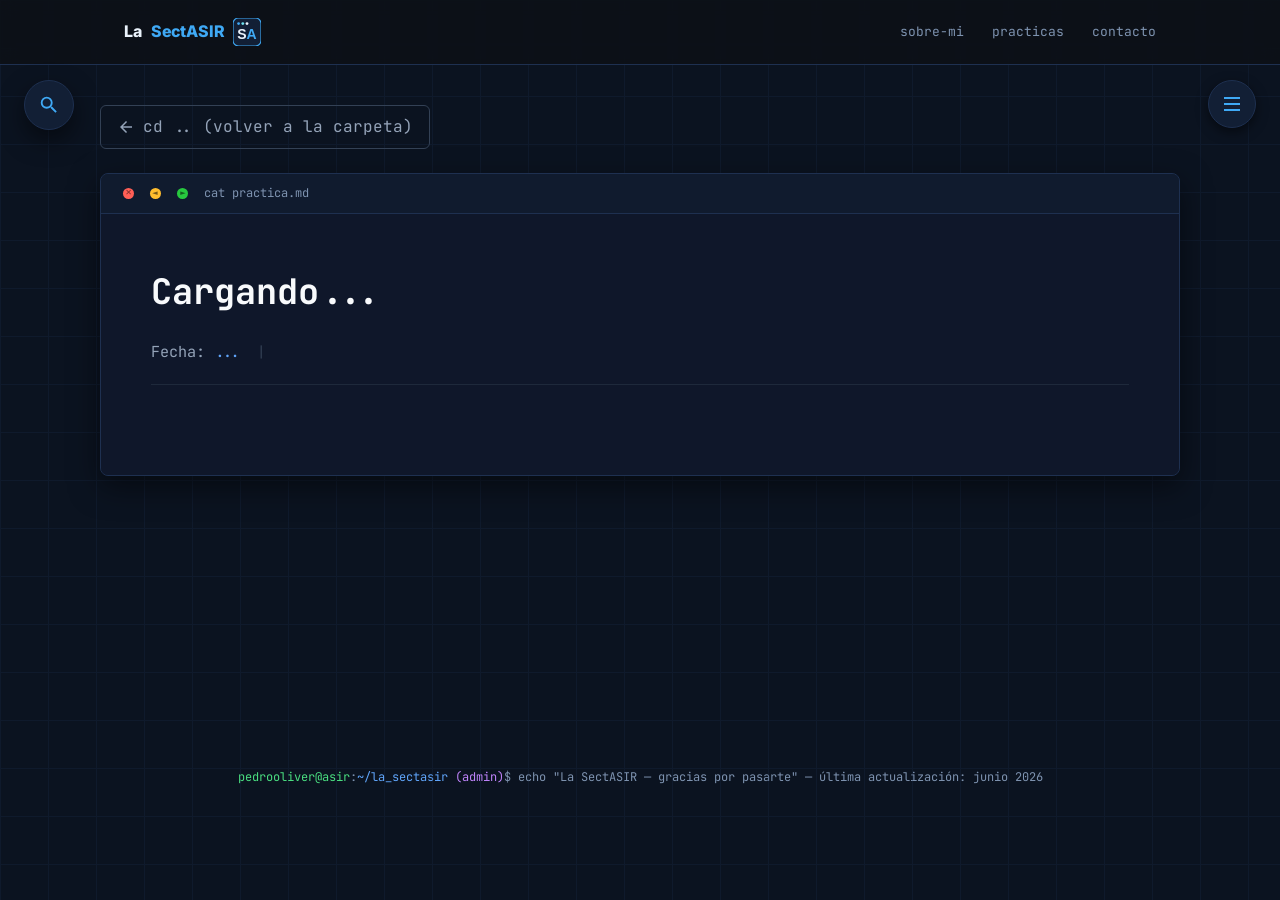
<file: practicas/practica.html>
<!DOCTYPE html>
<html lang="es">
<head>
<meta charset="UTF-8">
<meta name="viewport" content="width=device-width, initial-scale=1.0">
<title>Práctica — La SectASIR</title>
<link rel="icon" type="image/svg+xml" href="../img/favicon.svg?v=3">
<link rel="preconnect" href="https://fonts.googleapis.com">
<link href="https://fonts.googleapis.com/css2?family=JetBrains+Mono:wght@400;500;600;700&family=Inter:wght@400;500;600;700;800&display=swap" rel="stylesheet">
<link rel="stylesheet" href="../css/styles.css">
</head>
<body>

<nav>
  <div class="wrap">
    <a href="../index.html" class="nav-brand">
      La <span class="brand-accent">SectASIR</span>
      <img src="../img/favicon.svg" alt="Logo SectASIR" width="28" height="28" class="nav-logo">
    </a>
    <div class="nav-links">
      <a href="../sobre-mi.html">sobre-mi</a>
      <a href="../index.html#practicas">practicas</a>
      <a href="../contacto.html">contacto</a>
    </div>
  </div>
</nav>

<button class="sidebar-toggle" id="sidebar-toggle">
  <svg viewBox="0 0 24 24" fill="none" stroke="currentColor" stroke-width="2"><path d="M4 6h16M4 12h16M4 18h16"></path></svg>
</button>

<aside class="site-sidebar">
  <div class="terminal-window" style="box-shadow: 0 10px 30px rgba(0,0,0,0.5);">
    <div class="terminal-titlebar">
      <span class="tb-dot r"></span><span class="tb-dot y"></span><span class="tb-dot g"></span>
      <span>La SectASIR — Índice</span>
    </div>
    <nav class="sidebar-nav" id="sidebar-nav" style="padding: 20px;">
    </nav>
  </div>
</aside>

<main class="wrap" style="padding: 40px 0; min-height: 75vh; display: flex; flex-direction: column; align-items: center;">
  
  <div style="width: 100%; max-width: 1200px;">
    
    <a id="btn-back-to-folder" href="../index.html#practicas" style="display: inline-flex; align-items: center; gap: 8px; background: transparent; border: 1px solid #334155; color: #94a3b8; padding: 8px 16px; border-radius: 6px; cursor: pointer; font-family: var(--mono, 'JetBrains Mono', monospace); margin-bottom: 24px; text-decoration: none; transition: all 0.2s;" onmouseover="this.style.color='#f8fafc'; this.style.backgroundColor='rgba(255,255,255,0.05)';" onmouseout="this.style.color='#94a3b8'; this.style.backgroundColor='transparent';">
      <svg viewBox="0 0 24 24" width="18" height="18" fill="currentColor"><path d="M20 11H7.83l5.59-5.59L12 4l-8 8 8 8 1.41-1.41L7.83 13H20v-2z"/></svg>
      cd .. (volver a la carpeta)
    </a>

    <div id="main-terminal" class="terminal-window" style="box-shadow: 0 10px 30px rgba(0,0,0,0.5); width: 100%; max-width: none !important;">
      <div class="terminal-titlebar">
        <span class="tb-dot r" id="close-terminal-btn" title="Cerrar ventana y volver"></span><span class="tb-dot y"></span><span class="tb-dot g"></span>
        <span id="terminal-filename">cat practica.md</span>
      </div>
      
      <div class="terminal-body" style="padding: 50px; background: #0f172a;">
        
        <h1 id="practica-titulo" style="margin-top: 0; color: #f8fafc; font-size: 2.2rem; margin-bottom: 20px;">Cargando...</h1>
        
        <div style="margin-bottom: 40px; display: flex; gap: 16px; flex-wrap: wrap; align-items: center; padding-bottom: 20px; border-bottom: 1px solid #1e293b;">
          <span style="color: #94a3b8; font-family: var(--mono, 'JetBrains Mono', monospace); font-size: 0.95rem;">Fecha: <span id="practica-fecha" style="color: #60a5fa;">...</span></span>
          <span style="color: #334155;">|</span>
          <div id="practica-tags" style="display: flex; gap: 8px; flex-wrap: wrap;"></div>
        </div>

        <div id="practica-contenido" class="markdown-content" style="color: #cbd5e1; font-size: 1.1rem;">
        </div>

      </div>
    </div>
  </div>
</main>

<footer>
  <span style="color: #4ade80;">pedrooliver@asir</span>:<span style="color: #60a5fa;">~/la_sectasir</span> <span style="color: #c084fc;">(admin)</span>$ echo "La SectASIR — gracias por pasarte" — última actualización: junio 2026
</footer>

<script src="../js/practicas-data.js"></script>
<script src="../js/render.js"></script>

</body>
</html>
</file>
<file: css/styles.css>
:root{
  --bg: #0B1320;
  --bg-elev: #101B2E;
  --bg-card: #121F35;
  --border: #1E3050;
  --border-hover: #2C4570;
  --text: #C7D5E8;
  --text-dim: #7E93B0;
  --text-bright: #EAF2FB;
  --accent: #3FA9F5;
  --accent-dim: #2B8CD6;
  --accent-glow: rgba(63,169,245,0.15);
  --celeste: #6FE3F0;
  --amber: #D29922;
  --red: #F85149;
  --mono: 'JetBrains Mono', monospace;
  --sans: 'Inter', sans-serif;
}

*{ margin:0; padding:0; box-sizing:border-box; }

html{ scroll-behavior: smooth; }

body{
  background: var(--bg);
  color: var(--text);
  font-family: var(--sans);
  line-height: 1.6;
  overflow-x: hidden;
}

body::before{
  content:'';
  position: fixed;
  inset: 0;
  background-image:
    linear-gradient(var(--border) 1px, transparent 1px),
    linear-gradient(90deg, var(--border) 1px, transparent 1px);
  background-size: 48px 48px;
  opacity: 0.25;
  pointer-events: none;
  z-index: 0;
}

a{ color: inherit; text-decoration: none; }
::selection{ background: var(--accent-glow); color: var(--accent); }

*:focus-visible{
  outline: 2px solid var(--accent);
  outline-offset: 3px;
  border-radius: 2px;
}

/* ---------- LAYOUT WRAPPER ---------- */
.wrap{
  max-width: 1080px;
  margin: 0 auto;
  padding: 0 24px;
  position: relative;
  z-index: 1;
}

/* ---------- NAV ---------- */
nav{
  position: sticky;
  top: 0;
  z-index: 50;
  background: rgba(13,17,23,0.85);
  backdrop-filter: blur(8px);
  border-bottom: 1px solid var(--border);
}
nav .wrap{
  display:flex;
  align-items:center;
  justify-content: space-between;
  height: 64px;
}
.nav-brand{
  font-family: var(--sans);
  font-size: 16px;
  font-weight: 800;
  color: var(--text-bright);
  letter-spacing: -0.01em;
  display:flex;
  align-items:center;
  gap: 9px;
  transition: filter 0.2s, opacity 0.2s;
}
.nav-brand:hover{
  filter: drop-shadow(0 0 10px var(--accent-glow));
}
.nav-brand .brand-accent{
  color: var(--accent);
  transition: color 0.2s;
}
.nav-brand:hover .brand-accent{
  color: var(--celeste);
}

.nav-logo {
  transition: transform 0.2s ease-in-out, filter 0.2s ease-in-out;
}
.nav-brand:hover .nav-logo {
  transform: scale(1.1);
  filter: drop-shadow(0 0 6px var(--celeste));
}

.nav-links{
  display:flex;
  gap: 28px;
  font-family: var(--mono);
  font-size: 13px;
}
.nav-links a{
  color: var(--text-dim);
  transition: color 0.15s;
  position: relative;
}
.nav-links a:hover{ color: var(--accent); }
.nav-links a.active{ color: var(--accent); }

/* ---------- HERO ---------- */
.hero{
  padding: 90px 0 80px;
  position: relative;
}
.hero-eyebrow{
  font-family: var(--mono);
  font-size: 13px;
  color: var(--accent);
  margin-bottom: 14px;
  letter-spacing: 0.04em;
}
.hero-eyebrow::before{ content: '$ '; color: var(--text-dim); }
.hero-title{
  font-family: var(--sans);
  font-weight: 800;
  font-size: clamp(40px, 6vw, 64px);
  line-height: 1.05;
  color: var(--text-bright);
  letter-spacing: -0.02em;
  margin-bottom: 14px;
}
.hero-title .accent{ color: var(--accent); }
.hero-sub{
  font-size: 17px;
  color: var(--text-dim);
  max-width: 520px;
  margin-bottom: 36px;
  text-align: justify;        
  hyphens: auto;              
  -webkit-hyphens: auto;      
}.terminal-window{
  background: var(--bg-card);
  border: 1px solid var(--border);
  border-radius: 8px;
  box-shadow: 0 24px 60px -20px rgba(0,0,0,0.6);
  overflow: hidden;
  max-width: 680px;
}
.terminal-titlebar{
  display:flex;
  align-items:center;
  gap: 8px;
  padding: 10px 14px;
  background: var(--bg-elev);
  border-bottom: 1px solid var(--border);
}
.tb-dot{ width:11px; height:11px; border-radius:50%; }
.tb-dot.r{ background:#FF5F56; }
.tb-dot.y{ background:#FFBD2E; }
.tb-dot.g{ background:#27C93F; }
.terminal-titlebar span{
  margin-left: 8px;
  font-family: var(--mono);
  font-size: 12px;
  color: var(--text-dim);
}
.terminal-body{
  padding: 24px 28px 28px;
  font-family: var(--mono);
  font-size: 14px;
}
.terminal-body .line{ margin-bottom: 6px; }
.prompt{ color: var(--accent); }
.path{ color: var(--celeste); }
.cmd{ color: var(--text-bright); }
.out-key{ color: var(--text-dim); }
.out-val{ color: var(--text-bright); font-weight: 500; }
.cursor{
  display:inline-block;
  width: 8px; height: 16px;
  background: var(--accent);
  vertical-align: middle;
  animation: blink 1s step-end infinite;
}
@keyframes blink{ 50%{ opacity: 0; } }

.hero-meta{
  margin-top: 28px;
  display:flex;
  align-items:center;
  gap: 24px;
  font-family: var(--mono);
  font-size: 13px;
  color: var(--text-dim);
}
.hero-meta a{ display:flex; align-items:center; gap:6px; transition: color 0.15s; }
.hero-meta a:hover{ color: var(--accent); }

.social-link{
  display:flex;
  align-items:center;
  gap: 8px;
  font-family: var(--sans);
  font-size: 15px;
  font-weight: 700;
  color: var(--text-bright);
  transition: color 0.15s, transform 0.15s;
}
.social-link svg{
  width: 20px;
  height: 20px;
  flex-shrink: 0;
  transition: transform 0.15s;
}
.social-link:hover{
  color: var(--accent);
  transform: translateY(-1px);
}
.social-link:hover svg{ transform: scale(1.08); }

.contact-btn.social-link{
  font-size: 13px;
  font-weight: 600;
}
.contact-btn.social-link svg{ width: 16px; height: 16px; }
.contact-btn.social-link:hover{ transform: none; }

/* ---------- SECTION HEADERS ---------- */
.section{ padding: 64px 0; }
.section-head{
  margin-bottom: 36px;
}
.section-tag{
  font-family: var(--mono);
  font-size: 12px;
  color: var(--accent);
  letter-spacing: 0.05em;
}
.section-tag::before{ content: '# '; color: var(--text-dim); }
.section-title{
  font-family: var(--sans);
  font-size: 28px;
  font-weight: 800;
  color: var(--text-bright);
  margin-top: 6px;
  letter-spacing: -0.01em;
}

/* ---------- SITE SIDEBAR (INTERACTIVO Y DESPLEGABLE) ---------- */
.site-sidebar {
  position: fixed;
  top: 140px; 
  right: 24px;
  left: auto;
  width: 280px; 
  z-index: 40;
  transform: translateX(120%);
  opacity: 0;
  pointer-events: none;
  transition: transform 0.3s ease-in-out, opacity 0.3s;
}

.site-sidebar.open {
  transform: translateX(0);
  opacity: 1;
  pointer-events: auto;
}

.sidebar-nav {
  display: flex;
  flex-direction: column;
  padding: 0 0 20px 0;
  max-height: 70vh;
  overflow-y: auto;
}

.sidebar-home-link {
  display: block;
  font-family: var(--mono);
  font-size: 13px;
  color: var(--text-bright);
  padding: 12px 16px;
  border-bottom: 1px dashed var(--border);
  text-decoration: none;
  transition: background 0.15s, color 0.15s;
}
.sidebar-home-link .prompt {
  color: var(--accent);
}
.sidebar-home-link:hover {
  background: var(--bg-elev);
  color: var(--celeste);
}

.sidebar-cat-title {
  font-family: var(--mono);
  font-size: 12px;
  color: var(--celeste); 
  padding: 16px 16px 4px;
  font-weight: 600;
  text-transform: lowercase; 
}

.sidebar-cat-title::before {
  content: 'cd '; 
  color: var(--accent);
}

.sidebar-item-link {
  display: block;
  font-family: var(--mono);
  font-size: 12.5px;
  color: var(--text-bright);
  padding: 6px 16px 6px 24px;
  text-decoration: none;
  transition: background 0.15s, color 0.15s;
  white-space: nowrap;
  overflow: hidden;
  text-overflow: ellipsis;
}

.sidebar-item-link:before {
  content: '└─ cat '; 
  color: var(--text-dim);
  margin-right: 6px;
  font-weight: normal;
}

.sidebar-item-link:hover {
  color: var(--accent);
  background: var(--bg-elev);
}
.sidebar-item-link:hover:before {
  color: var(--accent);
}

.sidebar-toggle {
  position: fixed;
  top: 80px; 
  right: 24px;
  width: 48px;
  height: 48px;
  border-radius: 50%;
  background: var(--bg-card);
  border: 1px solid var(--border);
  color: var(--accent);
  display: flex; 
  align-items: center;
  justify-content: center;
  cursor: pointer;
  z-index: 50;
  box-shadow: 0 4px 12px rgba(0,0,0,0.5);
  transition: border-color 0.2s, color 0.2s;
}

.sidebar-toggle:hover {
  border-color: var(--accent);
}
.sidebar-toggle svg { width: 24px; height: 24px; }


/* ---------- FILTERS ---------- */
.filters{
  display:flex;
  flex-wrap: wrap;
  gap: 10px;
  margin-bottom: 32px;
  font-family: var(--mono);
  font-size: 13px;
}
.filter-btn{
  padding: 7px 14px;
  border-radius: 4px;
  border: 1px solid var(--border);
  background: var(--bg-card);
  color: var(--text-dim);
  cursor: pointer;
  transition: all 0.15s;
}
.filter-btn:hover{ border-color: var(--border-hover); color: var(--text); }
.filter-btn.active{
  background: var(--accent-glow);
  border-color: var(--accent);
  color: var(--accent);
}

/* ---------- PRACTICE CARDS ---------- */
.practice-grid{
  display:grid;
  grid-template-columns: repeat(3, 1fr);
  gap: 20px;
}
.practice-card{
  background: var(--bg-card);
  border: 1px solid var(--border);
  border-radius: 8px;
  overflow: hidden;
  transition: border-color 0.2s, transform 0.2s;
  display: flex;
  flex-direction: column;
}
.practice-card:hover{
  border-color: var(--accent);
  transform: translateY(-2px);
}
.card-bar{
  display:flex;
  align-items:center;
  gap: 6px;
  padding: 9px 12px;
  background: var(--bg-elev);
  border-bottom: 1px solid var(--border);
}
.card-bar .tb-dot{ width:8px; height:8px; }
.card-filename{
  font-family: var(--mono);
  font-size: 11px;
  color: var(--text-dim);
  margin-left: 4px;
}
.card-body{ padding: 18px; flex: 1; display:flex; flex-direction:column; }
.card-category{
  font-family: var(--mono);
  font-size: 11px;
  color: var(--accent);
  margin-bottom: 8px;
}
.card-title{
  font-family: var(--sans);
  font-weight: 700;
  font-size: 16px;
  color: var(--text-bright);
  margin-bottom: 8px;
  line-height: 1.35;
}
.card-desc{
  font-size: 13px;
  color: var(--text-dim);
  flex: 1;
  margin-bottom: 14px;
}
.card-tags{
  display:flex;
  flex-wrap: wrap;
  gap: 6px;
  margin-bottom: 14px;
}
.card-tags span{
  font-family: var(--mono);
  font-size: 10px;
  padding: 3px 7px;
  background: var(--bg-elev);
  border: 1px solid var(--border);
  border-radius: 3px;
  color: var(--text-dim);
}
.card-link{
  font-family: var(--mono);
  font-size: 12px;
  color: var(--text-bright);
  display:flex;
  align-items:center;
  gap: 6px;
  padding-top: 12px;
  border-top: 1px solid var(--border);
}
.practice-card:hover .card-link{ color: var(--accent); }
.card-link .arrow{ transition: transform 0.2s; }
.practice-card:hover .card-link .arrow{ transform: translateX(3px); }

/* ---------- CONTACT ---------- */
.contact-box{
  background: var(--bg-card);
  border: 1px solid var(--border);
  border-radius: 8px;
  padding: 40px;
  text-align: center;
}
.contact-box .section-title{ margin-bottom: 10px; }
.contact-box p{ color: var(--text-dim); margin-bottom: 24px; max-width: 480px; margin-left:auto; margin-right:auto; }
.contact-links{
  display:flex;
  justify-content:center;
  gap: 16px;
  flex-wrap: wrap;
}
.contact-btn{
  font-family: var(--mono);
  font-size: 13px;
  padding: 10px 20px;
  border-radius: 6px;
  border: 1px solid var(--border);
  transition: all 0.15s;
}
.contact-btn.primary{
  background: var(--accent);
  color: var(--bg);
  border-color: var(--accent);
  font-weight: 600;
}
.contact-btn.primary:hover{ background: var(--accent-dim); }
.contact-btn:not(.primary):hover{ border-color: var(--accent); color: var(--accent); }

footer{
  padding: 28px 0 40px;
  text-align:center;
  font-family: var(--mono);
  font-size: 12px;
  color: var(--text-dim);
}

/* ---------- PRACTICE DETAIL PAGE ---------- */
.detail-header{ padding: 40px 0 0; }
.breadcrumb{
  font-family: var(--mono);
  font-size: 13px;
  color: var(--text-dim);
  margin-bottom: 28px;
  display:flex;
  align-items:center;
  gap: 8px;
  flex-wrap: wrap;
}
.breadcrumb a{ color: var(--text-dim); transition: color 0.15s; }
.breadcrumb a:hover{ color: var(--accent); }
.breadcrumb .sep{ color: var(--border-hover); }
.breadcrumb .current{ color: var(--accent); }

.detail-category{
  font-family: var(--mono);
  font-size: 12px;
  color: var(--accent);
  margin-bottom: 10px;
}
.detail-title{
  font-family: var(--sans);
  font-weight: 800;
  font-size: clamp(28px, 4.5vw, 42px);
  line-height: 1.15;
  color: var(--text-bright);
  letter-spacing: -0.01em;
  margin-bottom: 18px;
}
.detail-meta{
  display:flex;
  flex-wrap: wrap;
  gap: 10px;
  margin-bottom: 36px;
}
.detail-meta span{
  font-family: var(--mono);
  font-size: 11px;
  padding: 5px 11px;
  background: var(--bg-card);
  border: 1px solid var(--border);
  border-radius: 4px;
  color: var(--text-dim);
}
.detail-divider{
  border: none;
  border-top: 1px solid var(--border);
  margin-bottom: 36px;
}

.detail-body{ max-width: 720px; }
.detail-body h2{
  font-family: var(--sans);
  font-size: 24px;
  font-weight: 800;
  color: var(--text-bright);
  letter-spacing: -0.01em;
  margin: 48px 0 16px;
  padding-bottom: 10px;
  border-bottom: 1px solid var(--border);
}
.detail-body h2:first-child{ margin-top: 0; }
.detail-body h3{
  font-family: var(--sans);
  font-size: 17px;
  font-weight: 700;
  color: var(--text-bright);
  margin: 28px 0 10px;
}
.detail-body h3:first-child{ margin-top: 0; }
.detail-body p{ color: var(--text); margin-bottom: 16px; font-size: 15.5px; }
.detail-body ul, .detail-body ol{ color: var(--text); margin: 0 0 16px 0; padding-left: 22px; font-size: 15.5px; }
.detail-body li{ margin-bottom: 8px; }
.detail-body strong{ color: var(--text-bright); }
.detail-body code{
  font-family: var(--mono);
  font-size: 0.88em;
  background: var(--bg-card);
  border: 1px solid var(--border);
  padding: 2px 6px;
  border-radius: 4px;
  color: var(--accent);
}
.detail-body pre{
  background: var(--bg-card);
  border: 1px solid var(--border);
  border-radius: 8px;
  padding: 18px 20px;
  overflow-x: auto;
  margin-bottom: 20px;
}
.detail-body pre code{ background: none; border: none; padding: 0; color: var(--text); font-size: 13.5px; line-height: 1.6; }

.loading-state, .error-state{ font-family: var(--mono); font-size: 14px; color: var(--text-dim); padding: 60px 0; text-align: center; }
.error-state{ color: var(--red); }

/* ---------- RESPONSIVE LIMPIO ---------- */
@media (max-width: 860px){
  .practice-grid{ grid-template-columns: repeat(2, 1fr); }
}
@media (max-width: 600px){
  .nav-links{ display:none; }
  .practice-grid{ grid-template-columns: 1fr; }
  .section-title{ font-size: 24px; }
  .hero{ padding: 60px 0 50px; }
  .terminal-body{ font-size: 12.5px; padding: 18px 16px 22px; }
  .contact-box{ padding: 28px 20px; }
  .detail-nav{ flex-direction: column; }
  .detail-nav a{ max-width: 100%; text-align:center; }
}

/* ---------- BOTÓN DE COPIAR CÓDIGO ---------- */
.detail-body pre {
  position: relative;
}

.copy-btn {
  position: absolute;
  top: 10px;
  right: 10px;
  background: var(--bg-elev);
  border: 1px solid var(--border);
  color: var(--text-dim);
  padding: 6px 10px;
  border-radius: 4px;
  font-family: var(--mono);
  font-size: 11px;
  cursor: pointer;
  transition: all 0.2s ease;
  opacity: 0;
}

.detail-body pre:hover .copy-btn {
  opacity: 1;
}

.copy-btn:hover {
  background: var(--accent-glow);
  color: var(--accent);
  border-color: var(--accent);
}

.copy-btn.copied {
  background: #27C93F;
  color: #121F35;
  border-color: #27C93F;
}

/* ==========================================================================
   ENTORNO GRÁFICO - CARPETAS DIRECTIVOS Y ARCHIVOS
   ========================================================================== */

.gui-folders {
  display: flex;
  flex-wrap: wrap;
  gap: 30px;
  margin-bottom: 40px;
}

.folder-btn {
  display: flex;
  flex-direction: column;
  align-items: center;
  background-color: transparent !important;
  border: none !important;
  outline: none;
  cursor: pointer;
  padding: 10px;
  border-radius: 8px;
  transition: all 0.2s ease;
  font-family: var(--mono, 'JetBrains Mono', monospace);
  color: #94a3b8;
}

.folder-btn svg {
  margin-bottom: 12px;
  filter: drop-shadow(0 4px 6px rgba(0,0,0,0.5));
  transition: transform 0.2s ease;
}

.folder-btn span {
  font-size: 0.95rem;
  letter-spacing: 0.5px;
}

.folder-btn:hover {
  color: #f8fafc;
  background-color: rgba(255, 255, 255, 0.05) !important;
}

.folder-btn:hover svg {
  transform: scale(1.05);
}

.btn-back:hover {
  background-color: rgba(255, 255, 255, 0.05) !important;
  color: #f8fafc !important;
}

.tb-dot.r { 
  cursor: pointer; 
  transition: transform 0.1s ease, filter 0.2s ease, box-shadow 0.2s ease; 
}
.tb-dot.r:hover { 
  filter: brightness(1.3); 
  box-shadow: 0 0 8px rgba(239, 68, 68, 0.8); 
}
.tb-dot.r:active { 
  transform: scale(0.9); 
}

@keyframes minimizeTerminal {
  0% { transform: scale(1); opacity: 1; }
  40% { transform: scale(0.98); opacity: 1; }
  100% { transform: scale(0.4) translateY(200px); opacity: 0; }
}

.minimize-animation {
  animation: minimizeTerminal 0.4s cubic-bezier(0.25, 0.8, 0.25, 1) forwards;
  transform-origin: center bottom;
}

/* ==========================================================================
   ESTILOS DEL EDITOR NANO (Contacto)
   ========================================================================== */
.nano-editor {
  background: #0f172a;
  color: #cbd5e1;
  font-family: var(--mono, 'JetBrains Mono', monospace);
  display: flex;
  flex-direction: column;
  height: 60vh;
  min-height: 400px;
  margin: 0;
  border-bottom-left-radius: 8px;
  border-bottom-right-radius: 8px;
  overflow: hidden;
}
.nano-header {
  background: #e2e8f0;
  color: #0f172a;
  padding: 4px 16px;
  display: flex;
  justify-content: space-between;
  font-weight: bold;
  font-size: 0.95rem;
}
.nano-body {
  padding: 16px;
  flex-grow: 1;
  display: flex;
  flex-direction: column;
  gap: 8px;
}
.nano-input-row {
  display: flex;
  gap: 8px;
  align-items: center;
}
.nano-input-row span {
  color: #60a5fa;
  font-weight: 600;
}
.nano-input {
  background: transparent;
  border: none;
  color: #f8fafc;
  font-family: inherit;
  font-size: 1rem;
  flex-grow: 1;
  outline: none;
}
.nano-textarea {
  background: transparent;
  border: none;
  color: #f8fafc;
  font-family: inherit;
  font-size: 1rem;
  flex-grow: 1;
  outline: none;
  resize: none;
  margin-top: 16px;
}
.nano-shortcuts {
  background: #1e293b;
  padding: 16px;
  display: grid;
  grid-template-columns: repeat(4, 1fr);
  gap: 12px;
  font-size: 0.9rem;
}
.nano-shortcut {
  display: flex;
  align-items: center;
  gap: 6px;
  color: #cbd5e1;
  cursor: pointer;
  transition: color 0.2s;
  text-decoration: none;
}
.nano-shortcut:hover {
  color: #f8fafc;
}
.nano-shortcut span {
  background: #f8fafc;
  color: #0f172a;
  padding: 0 4px;
  border-radius: 2px;
  font-weight: bold;
}

/* ==========================================================================
   ESTILOS DE MARKDOWN Y ETIQUETAS (Prácticas)
   ========================================================================== */
.markdown-content h2 { color: #60a5fa; margin-top: 30px; margin-bottom: 15px; }
.markdown-content h3 { color: #93c5fd; margin-top: 25px; margin-bottom: 10px; }
.markdown-content p { margin-bottom: 16px; line-height: 1.7; }
.markdown-content ul { margin-bottom: 16px; padding-left: 20px; }
.markdown-content li { margin-bottom: 8px; }
.markdown-content pre { background: #1e293b; padding: 16px; border-radius: 8px; overflow-x: auto; margin-bottom: 20px; border: 1px solid #334155; }
.markdown-content code { font-family: var(--mono, 'JetBrains Mono', monospace); color: #a78bfa; }
.markdown-content pre code { color: #e2e8f0; }
.detail-callout { background: rgba(96, 165, 250, 0.1); border-left: 4px solid #60a5fa; padding: 16px; margin: 20px 0; border-radius: 0 8px 8px 0; }
.stack-tag {
  background: rgba(255,255,255,0.05);
  padding: 4px 10px;
  border-radius: 4px;
  border: 1px solid rgba(255,255,255,0.1);
  font-size: 0.85rem;
  font-family: var(--mono, 'JetBrains Mono', monospace);
  color: #94a3b8;
}

/* ==========================================================================
   ANIMACIÓN DEL ÍNDICE LATERAL (Aparece y desaparece desde el botón)
   ========================================================================== */
.site-sidebar {
  transform-origin: top right;
  transform: scale(0.4) translate(40px, -40px) !important;
  opacity: 0 !important;
  visibility: hidden;
  transition: transform 0.35s cubic-bezier(0.2, 0.8, 0.2, 1.1), opacity 0.25s ease, visibility 0.35s !important;
}

.site-sidebar.open, .site-sidebar.active {
  transform: scale(1) translate(0, 0) !important;
  opacity: 1 !important;
  visibility: visible;
}

/* ==========================================================================
   ANIMACIÓN DE NAVEGACIÓN DE CARPETAS (Efecto zoom OS)
   ========================================================================== */
@keyframes folderPop {
  0% {
    opacity: 0;
    transform: scale(0.95) translateY(15px);
  }
  100% {
    opacity: 1;
    transform: scale(1) translateY(0);
  }
}

.folder-anim {
  animation: folderPop 0.35s cubic-bezier(0.2, 0.8, 0.2, 1.1) forwards;
  transform-origin: center top;
}

/* ==========================================================================
   ESTILO DE FICHEROS GRANDES (Vista interior de carpeta)
   ========================================================================== */
.file-item {
  display: flex;
  flex-direction: column;
  align-items: center;
  justify-content: center;
  gap: 12px;
  width: 120px;
  padding: 16px;
  border-radius: 8px;
  background: transparent;
  border: 1px solid transparent;
  transition: all 0.2s;
  text-decoration: none;
  cursor: pointer;
}

.file-item:hover {
  background: rgba(255,255,255,0.05);
  border: 1px solid rgba(255,255,255,0.1);
  transform: translateY(-2px);
}

.file-item .file-icon-svg {
  transition: transform 0.2s;
}

.file-item:hover .file-icon-svg {
  transform: scale(1.05);
}

.file-item .file-name {
  color: #cbd5e1;
  font-family: var(--mono);
  font-size: 0.85rem;
  text-align: center;
  word-break: break-word;
  line-height: 1.4;
}

/* ==========================================================================
   TARJETA DE PREVISUALIZACIÓN (HOVER EN FICHEROS)
   ========================================================================== */
.file-item {
  position: relative;
}

.file-preview {
  position: absolute;
  bottom: 115%;
  left: 50%;
  transform: translateX(-50%) translateY(10px);
  width: 280px;
  background: rgba(15, 23, 42, 0.85);
  backdrop-filter: blur(8px);
  border: 1px solid #334155;
  border-radius: 8px;
  padding: 16px;
  opacity: 0;
  visibility: hidden;
  transition: all 0.25s cubic-bezier(0.2, 0.8, 0.2, 1);
  pointer-events: none;
  box-shadow: 0 15px 35px rgba(0,0,0,0.8);
  z-index: 100;
  text-align: left;
}

.file-item:hover .file-preview {
  opacity: 1;
  visibility: visible;
  transform: translateX(-50%) translateY(0);
}

.preview-cat {
  color: #60a5fa;
  font-family: var(--mono);
  font-size: 0.75rem;
  margin-bottom: 6px;
  text-transform: uppercase;
}

.preview-title {
  color: #f8fafc;
  font-size: 0.95rem;
  margin: 0 0 10px 0;
  line-height: 1.4;
}

.preview-tags {
  display: flex;
  flex-wrap: wrap;
  gap: 6px;
}

.preview-tags span {
  background: rgba(255, 255, 255, 0.1);
  border: 1px solid rgba(255, 255, 255, 0.05);
  color: #cbd5e1;
  font-family: var(--mono);
  font-size: 0.7rem;
  padding: 2px 6px;
  border-radius: 4px;
}

/* ==========================================================================
   ANIMACIÓN DE APERTURA DE LA TERMINAL (MAXIMIZAR)
   ========================================================================== */
@keyframes maximizeTerminal {
  0% {
    transform: scale(0.6) translateY(150px);
    opacity: 0;
  }
  100% {
    transform: scale(1) translateY(0);
    opacity: 1;
  }
}

.maximize-animation {
  animation: maximizeTerminal 0.4s cubic-bezier(0.2, 0.8, 0.2, 1) forwards;
  transform-origin: center bottom;
}

/* ==========================================================================
   ANIMACIÓN DE CIERRE DE LA TERMINAL (ENCOGER HACIA EL FICHERO)
   ========================================================================== */
@keyframes shrinkToGrid {
  0% {
    transform: scale(1) translateY(0);
    opacity: 1;
  }
  100% {
    transform: scale(0.5) translateY(-50px);
    opacity: 0;
  }
}

.shrink-back-animation {
  animation: shrinkToGrid 0.3s cubic-bezier(0.5, 0, 0.2, 1) forwards !important;
  transform-origin: center center;
}

/* ==========================================================================
   BOTÓN Y MODAL DE BÚSQUEDA (COMMAND PALETTE)
   ========================================================================== */
#search-toggle {
  display: flex;
  align-items: center;
  justify-content: center;
  width: 50px;
  height: 50px;
  background-color: var(--bg-card);
  border: 1px solid var(--border);
  border-radius: 50%;
  color: var(--accent);
  cursor: pointer;
  box-shadow: 0 10px 25px rgba(0,0,0,0.5);
  transition: all 0.2s;
  z-index: 100;
  position: fixed;
  top: 80px;
  left: 24px;
  right: auto !important;
}

#search-toggle:hover {
  background-color: #334155;
  color: #60a5fa;
  transform: scale(1.05);
}

.search-modal {
  position: fixed;
  top: 0;
  left: 0;
  width: 100%;
  height: 100%;
  background: rgba(15, 23, 42, 0.75);
  backdrop-filter: blur(5px);
  z-index: 9999;
  display: flex;
  align-items: flex-start;
  justify-content: center;
  padding-top: 15vh;

  clip-path: circle(0% at 49px 105px);
  visibility: hidden;
  transition: clip-path 0.45s cubic-bezier(0.2, 0.8, 0.2, 1), visibility 0.45s;
}

.search-modal.active {
  visibility: visible;
  clip-path: circle(150% at 49px 105px);
}

.search-container {
  width: 90%;
  max-width: 650px;
  background: #0f172a;
  border: 1px solid #334155;
  border-radius: 8px;
  box-shadow: 0 25px 50px -12px rgba(0, 0, 0, 0.7);
  overflow: hidden;
  transform: translateY(-20px);
  opacity: 0;
  transition: transform 0.3s cubic-bezier(0.2, 0.8, 0.2, 1), opacity 0.25s ease;
}

.search-modal.active .search-container {
  transform: translateY(0);
  opacity: 1;
}

.search-header {
  display: flex;
  align-items: center;
  padding: 16px 20px;
  border-bottom: 1px solid #1e293b;
  font-family: var(--mono);
  font-size: 0.95rem;
  background: #1e293b;
}

.search-header input {
  flex: 1;
  background: transparent;
  border: none;
  color: #f8fafc;
  font-family: var(--mono);
  font-size: 1.05rem;
  margin-left: 10px;
  outline: none;
}

.search-results {
  max-height: 400px;
  overflow-y: auto;
}

.search-result-item {
  display: flex;
  align-items: center;
  gap: 15px;
  padding: 15px 20px;
  text-decoration: none;
  border-bottom: 1px solid #1e293b;
  transition: background 0.2s;
  cursor: pointer;
}

.search-result-item:hover {
  background: rgba(255, 255, 255, 0.05);
}

.search-result-icon {
  width: 24px;
  height: 24px;
  fill: #60a5fa;
  flex-shrink: 0;
}

.search-result-info {
  display: flex;
  flex-direction: column;
}

.search-result-title {
  color: #f8fafc;
  font-size: 1rem;
  font-family: var(--sans);
  margin-bottom: 4px;
}

.search-result-path {
  color: #64748b;
  font-size: 0.8rem;
  font-family: var(--mono);
}


/* Destacar el prompt debajo del título Prácticas */
#path-prompt {
  font-size: 15px; /* Más grande */
  font-weight: 500;
  background: var(--bg-elev);
  display: inline-block;
  padding: 8px 16px;
  border-radius: 6px;
  border-left: 3px solid var(--accent);
  box-shadow: 0 4px 10px rgba(0,0,0,0.2);
}
</file>
